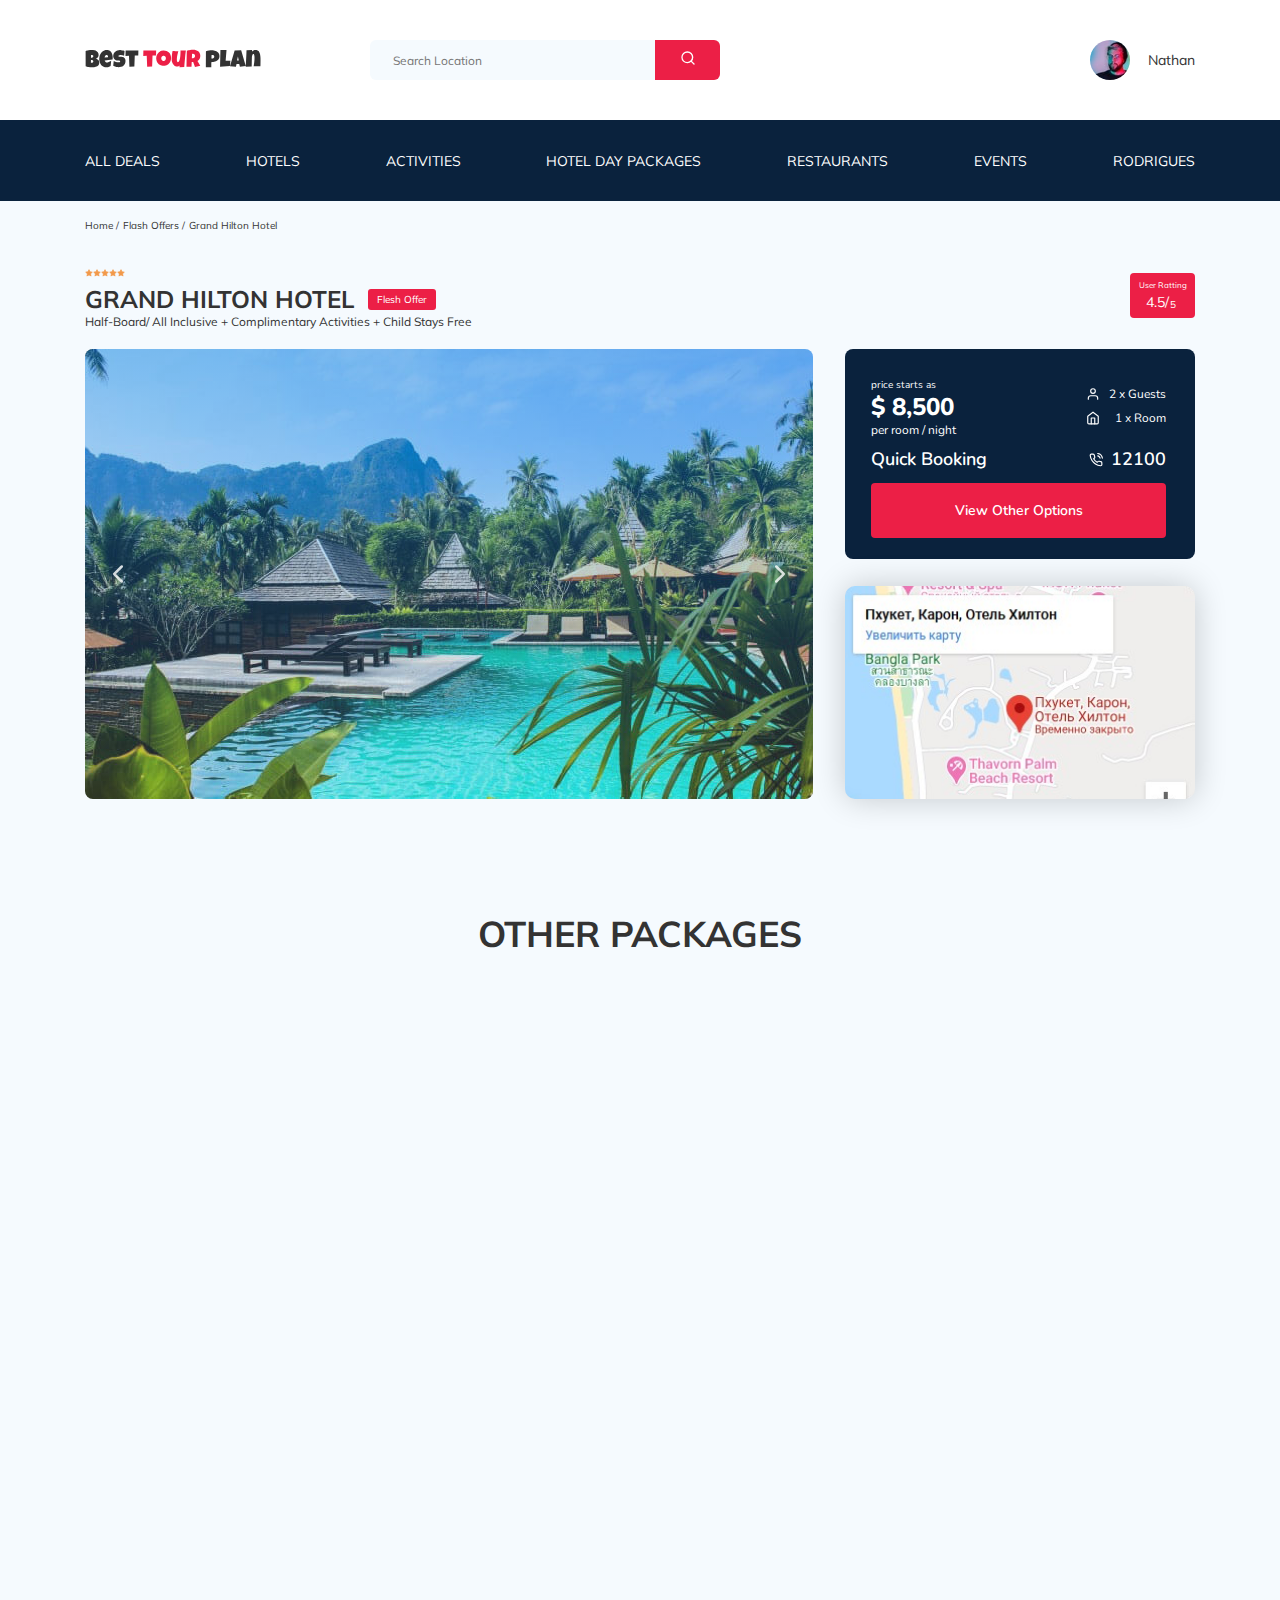
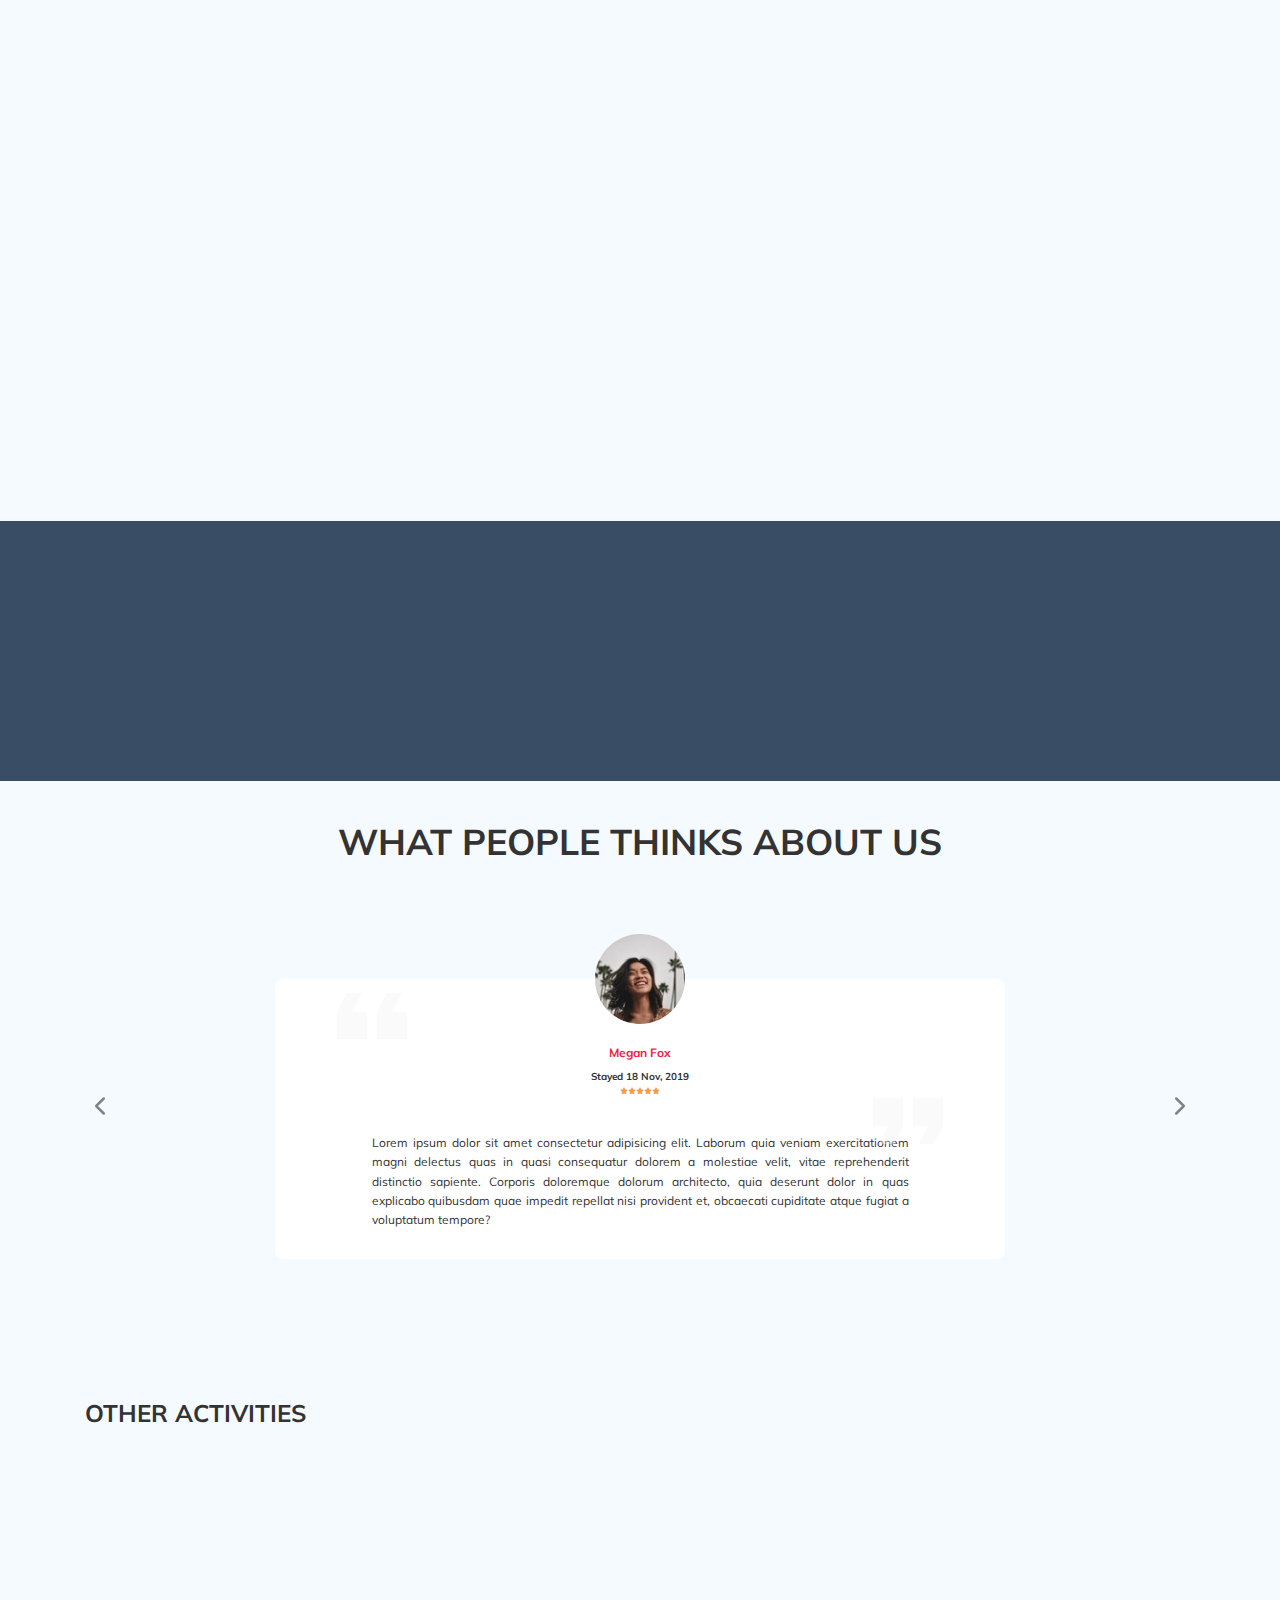
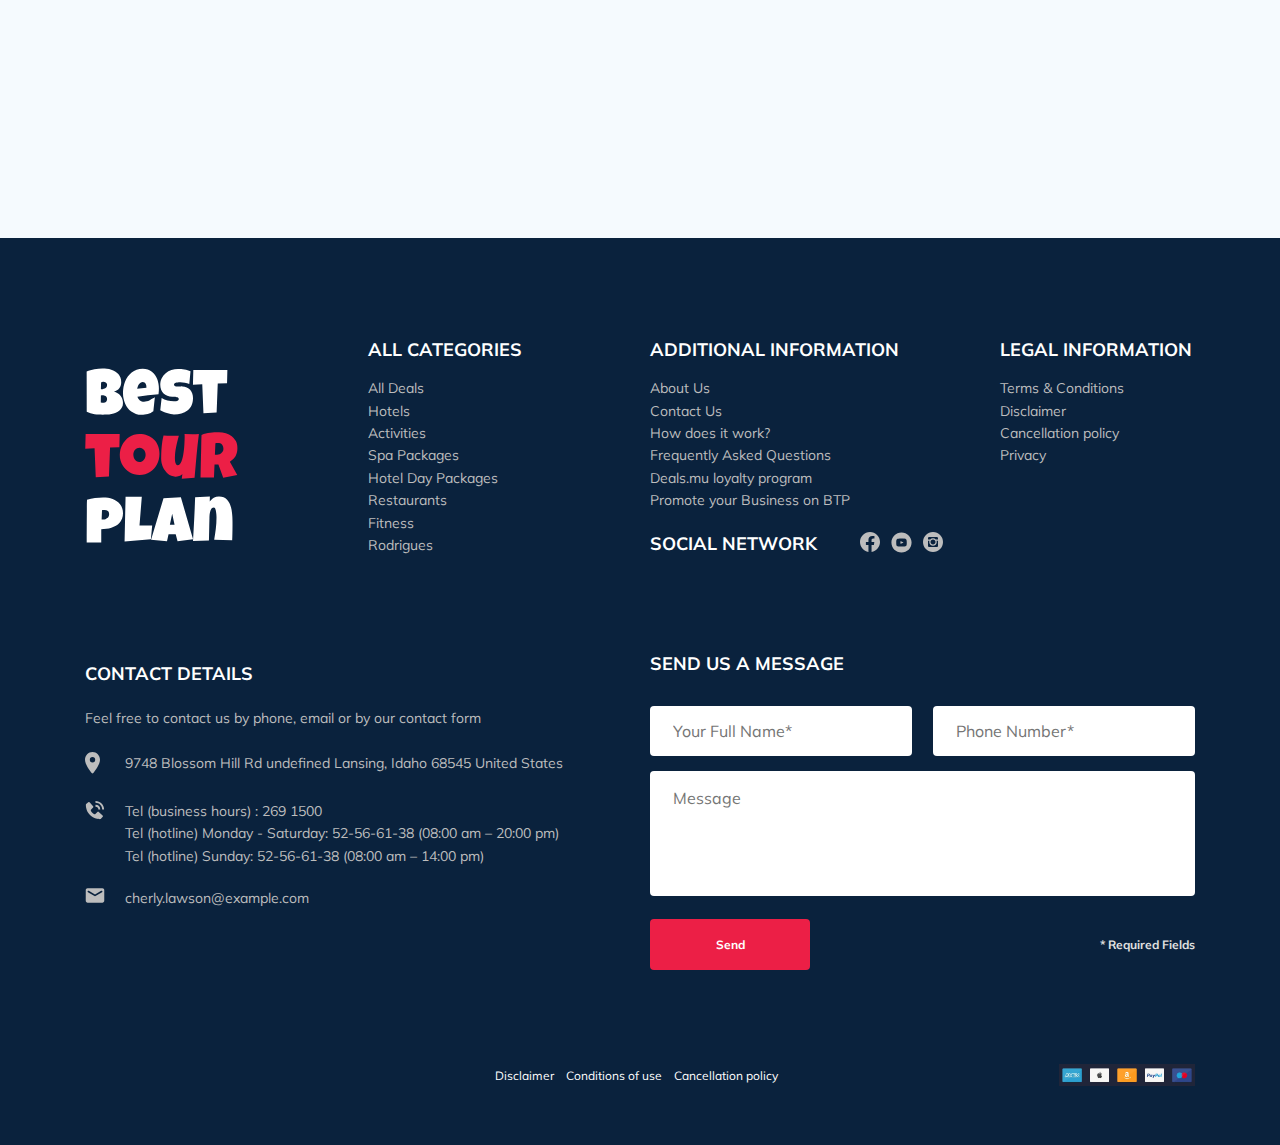
<file: index.html>
<!DOCTYPE html>
<html lang="en">
  <head>
    <meta charset="UTF-8" />
    <meta name="viewport" content="width=device-width,initial-scale=1.0" />
    <link
      rel="apple-touch-icon"
      sizes="57x57"
      href="img/icon/apple-icon-57x57.png"
    />
    <link
      rel="apple-touch-icon"
      sizes="60x60"
      href="img/icon/apple-icon-60x60.png"
    />
    <link
      rel="apple-touch-icon"
      sizes="72x72"
      href="img/icon/apple-icon-72x72.png"
    />
    <link
      rel="apple-touch-icon"
      sizes="76x76"
      href="img/icon/apple-icon-76x76.png"
    />
    <link
      rel="apple-touch-icon"
      sizes="114x114"
      href="img/icon/apple-icon-114x114.png"
    />
    <link
      rel="apple-touch-icon"
      sizes="120x120"
      href="img/icon/apple-icon-120x120.png"
    />
    <link
      rel="apple-touch-icon"
      sizes="144x144"
      href="img/icon/apple-icon-144x144.png"
    />
    <link
      rel="apple-touch-icon"
      sizes="152x152"
      href="img/icon/apple-icon-152x152.png"
    />
    <link
      rel="apple-touch-icon"
      sizes="180x180"
      href="img/icon/apple-icon-180x180.png"
    />
    <link
      rel="icon"
      type="image/png"
      sizes="192x192"
      href="img/icon/android-icon-192x192.png"
    />
    <link
      rel="icon"
      type="image/png"
      sizes="32x32"
      href="img/icon/favicon-32x32.png"
    />
    <link
      rel="icon"
      type="image/png"
      sizes="96x96"
      href="img/icon/favicon-96x96.png"
    />
    <link
      rel="icon"
      type="image/png"
      sizes="16x16"
      href="img/icon/favicon-16x16.png"
    />
    <link rel="manifest" href="img/icon/manifest.json" />
    <meta name="msapplication-TileColor" content="#ffffff" />
    <meta
      name="msapplication-TileImage"
      content="img/icon/ms-icon-144x144.png"
    />
    <meta name="theme-color" content="#ffffff" />
    <title>Best Tour Plane</title>
    <link
      href="https://fonts.googleapis.com/css2?family=Muli:wght@400;700&family=Nunito:wght@400;600;700;800&display=swap"
      rel="stylesheet"
    />
    <link rel="stylesheet" href="css/swiper-bundle.min.css" />
    <link rel="stylesheet" href="css/aos.css" />
    <link rel="stylesheet" href="css/style.css" />
  </head>

  <body>
    <header class="navbar navbar--mobile--fixed">
      <div class="container">
        <div class="navbar-top">
          <a href="index.html" class="logo">
            <img
              src="img/horizontal-logo.svg"
              alt="Logo: Best Tour Plan"
              class="logo__img lazy"
            />
          </a>
          <form
            action="#"
            class="search navbar__search navbar__search--mobile--hidden"
          >
            <input
              type="text"
              class="search__input"
              placeholder="Search Location"
            />
            <button class="search__button">
              <img src="img/search.svg" alt="icon: search" class="lazy" />
            </button>
          </form>

          <a href="#" class="user navbar__user navbar__user--mobile--hidden">
            <img
              src="img/user-avatar.jpg"
              alt="Avatar: Nathan"
              class="user__avatar lazy"
            />
            <span class="user__name">Nathan</span>
          </a>
          <!-- /.user -->
          <button class="menu-button navbar-top__menu-button">
            <span class="menu-button__line"></span>
            <span class="menu-button__line"></span>
            <span class="menu-button__line"></span>
          </button>
        </div>
        <!-- /.navbar-top -->
      </div>
      <!-- /.container -->
      <div class="navbar-bottom">
        <div class="container navbar-bottom__container">
          <ul class="navbar-menu">
            <li class="navbar-menu__item navbar-menu__item--mobile--visible">
              <a
                href="#"
                class="user navbar__user navbar__user--mobile--visible"
              >
                <img
                  src="img/user-avatar.jpg"
                  alt="Avatar: Nathan"
                  class="user__avatar lazy"
                />
                <span class="user__name user__name--light">Nathan</span>
              </a>
            </li>
            <li class="navbar-menu__item navbar-menu__item--mobile--visible">
              <form
                action="#"
                class="search navbar__search navbar__search--mobile--visible"
              >
                <input
                  type="text"
                  class="search__input"
                  placeholder="Search Location"
                />
                <button class="search__button">
                  <img src="img/search.svg" alt="icon: search" class="lazy" />
                </button>
              </form>
            </li>
            <li class="navbar-menu__item">
              <a href="#" class="navbar-menu__link">All Deals</a>
            </li>
            <li class="navbar-menu__item">
              <a href="#" class="navbar-menu__link">Hotels</a>
            </li>
            <li class="navbar-menu__item">
              <a href="#" class="navbar-menu__link">Activities</a>
            </li>
            <li class="navbar-menu__item">
              <a href="#" class="navbar-menu__link">Hotel Day Packages</a>
            </li>
            <li class="navbar-menu__item">
              <a href="#" class="navbar-menu__link">Restaurants</a>
            </li>
            <li class="navbar-menu__item">
              <a href="#" class="navbar-menu__link">Events</a>
            </li>
            <li class="navbar-menu__item">
              <a href="#" class="navbar-menu__link">Rodrigues</a>
            </li>
          </ul>
        </div>
        <!-- /.container -->
      </div>
      <!-- /.navbar-menu -->
    </header>
    <nav class="breadcrumb">
      <div class="container">
        <ul class="breadcrumb-list">
          <li class="breadcrumb-list__item">
            <a href="#" class="breadcrumb-list__link">Home</a>
          </li>
          <li class="breadcrumb-list__item">
            <a href="#" class="breadcrumb-list__link">Flash Offers</a>
          </li>
          <li class="breadcrumb-list__item">
            Grand Hilton Hotel
          </li>
        </ul>
      </div>
      <!-- /.contaidner -->
    </nav>
    <!-- /.breadcrumb -->
    <section class="hotel">
      <div class="container">
        <div class="hotel-info">
          <div class="hotel-info__text">
            <div class="hotel-wrapper">
              <div class="stars hotel-info__stars">
                <img src="img/star.svg" alt="stars" class="lazy" /><img
                  src="img/star.svg"
                  alt="stars"
                  class="lazy"
                /><img src="img/star.svg" alt="stars" class="lazy" /><img
                  src="img/star.svg"
                  alt="stars"
                  class="lazy"
                /><img src="img/star.svg" alt="stars" class="lazy" />
              </div>
              <h1 class="hotel-name hotel-info__name">GRAND HILTON HOTEL</h1>
              <span class="offer hotel-info__offer">Flesh Offer</span>
            </div>
            <p class="hotel-description hotel-info__description">
              Half-Board/ All Inclusive + Complimentary Activities + Child Stays
              Free
            </p>
          </div>
          <!-- /.hotel-info__text -->
          <div class="rating hotel-info__rating">
            <span class="rating__text">User Ratting</span>
            <span class="rating__counter"
              >4.5/
              <span class="rating__counter rating__counter--small">5</span>
            </span>
          </div>
          <!-- /.hotel-info__rating -->
        </div>
        <!-- /.hotel-info -->
        <div class="hotel-grid">
          <!-- Slider main container -->
          <div class="swiper-container hotel-slider hotel__slider">
            <!-- Additional required wrapper -->
            <div class="swiper-wrapper">
              <!-- Slides -->
              <div class="swiper-slide hotel-slider__item">
                <img
                  class="hotel-slider__image lazy"
                  src="img/slide.jpg"
                  alt="slide"
                />
              </div>
              <div class="swiper-slide hotel-slider__item">
                <img
                  class="hotel-slider__image lazy"
                  src="img/slide-2.jpg"
                  alt="slide"
                />
              </div>
              <div class="swiper-slide hotel-slider__item">
                <img
                  class="hotel-slider__image lazy"
                  src="img/slide-3.jpg"
                  alt="slide"
                />
              </div>
              <div class="swiper-slide hotel-slider__item">
                <img
                  class="hotel-slider__image lazy"
                  src="img/slide-4.jpg"
                  alt="slide"
                />
              </div>
              <div class="swiper-slide hotel-slider__item">
                <img
                  class="hotel-slider__image lazy"
                  src="img/slide-5.jpg"
                  alt="slide"
                />
              </div>
            </div>

            <!-- If we need navigation buttons -->
            <button
              class="hotel-slider__button hotel-slider__button--prev"
            ></button>
            <button
              class="hotel-slider__button hotel-slider__button--next"
            ></button>
          </div>
          <!-- /.swiper-container -->
          <div class="hotel-wrap">
            <div class="booking">
              <div class="booking__info">
                <div class="booking__price">
                  <span class="booking__start">price starts as</span>
                  <strong class="booking__pricetag">$ 8,500</strong>
                  <span class="booking__pre-room">per room / night</span>
                </div>
                <!-- /.booking__price -->
                <div class="booking__room">
                  <div class="booking__text">
                    <img
                      src="img/user.svg"
                      alt="Icon: user"
                      class="booking__icon lazy"
                    />
                    <span class="booking__description">2 x Guests</span>
                  </div>
                  <div class="booking__text">
                    <img
                      src="img/home.svg"
                      alt="Icon: home"
                      class="booking__icon lazy"
                    />
                    <span class="booking__description">1 x Room</span>
                  </div>
                </div>
                <!-- /.person-room -->
              </div>
              <!-- /.booking__info -->
              <div class="booking__call-center">
                <span class="booking__heading">Quick Booking</span>
                <a class="booking__number" href="tel:12100">
                  <img
                    src="img/phone-call.svg"
                    alt="Icon: phone"
                    class="lazy"
                  />
                  <span class="booking__num">12100</span>
                </a>
              </div>
              <!-- /.booking__call-center -->
              <button data-toggle="modal" class="button booking__button">
                View Other Options
              </button>
            </div>
            <!-- /.booking -->
            <div class="map-block">
              <div class="map-hover"></div>
              <!-- <div class="map"></div> -->
            </div>
            <!-- /.map -->
          </div>
          <!-- /.hotel-wrap -->
        </div>
        <!-- /.hotel-grid -->
      </div>
      <!-- /.container -->
    </section>
    <section class="packages">
      <div class="container">
        <h2 class="packages__title">Other Packages</h2>
        <div class="packages-wrapper">
          <div class="packages__item" data-aos="fade-right">
            <div class="packages-images packages__images-main">
              <img
                src="img/packages-1.jpg"
                alt=""
                class="packages-images__img packages-images__img-main lazy"
              />
              <span class="packages-images__offer-main">Flash Offer</span>
            </div>
            <div class="packages-text packages__text-main">
              <div class="packages-stars">
                <img src="img/star.svg" alt="stars" class="lazy" />
                <img src="img/star.svg" alt="stars" class="lazy" />
                <img src="img/star.svg" alt="stars" class="lazy" />
                <img src="img/star.svg" alt="stars" class="lazy" />
                <img src="img/star.svg" alt="stars" class="lazy" />
              </div>
              <h3 class="packages-text__title-main">Hotel Blue Haven</h3>
              <p class="packages-text__info">
                Aute quis duis excepteur excepteur ipsum cat eiusmod consectetur
                enim laborum magna llit. Ipsum est fugiat velit ea llamco do
                esse ut in veniam sun in onsequat. Aute quis duis epteur
                excepteur ipsum occaecat eiusmod nsectetur enim laborum magna
                mollit. Ipsum est fugiat velit ea ullamco do
              </p>
              <ul class="packages-list">
                <li class="packages-list__item">
                  <img
                    src="img/map-pin.svg"
                    alt="Icon: map pin"
                    class="packages-list__img lazy"
                  /><span>1749 Wheeler Ridge Delaware</span>
                </li>
                <li class="packages-list__item">
                  <img
                    src="img/user.svg"
                    alt="Icon: user"
                    class="packages-list__img lazy"
                  /><span>2 x Guests</span>
                </li>
                <li class="packages-list__item">
                  <img
                    src="img/home.svg"
                    alt="Icon: home"
                    class="packages-list__img lazy"
                  /><span>1 x Room</span>
                </li>
              </ul>
              <div
                class="packages-booking packages-text__booking packages-text__booking-main"
              >
                <div class="packages-booking__price">
                  <span class="packages-text__price-high">$ 10,500</span>
                  <span class="packages-text__price-low">$ 8,500</span>
                </div>
                <button data-toggle="modal" class="packages-text__button">
                  Book Now
                </button>
              </div>
              <!-- /.packages-text__booking -->
            </div>
            <!-- /.packages-text -->
          </div>
          <!-- /.packages__item -->
          <div class="packages__item" data-aos="fade-left">
            <div class="packages-images packages__images">
              <img
                src="img/packages-2.jpg"
                alt=""
                class="packages-images__img lazy"
              />
              <span class="packages-images__offer">Flash Offer</span>
            </div>
            <div class="packages-text">
              <h3 class="packages-text__title">LUX* Belle Mare</h3>
              <ul class="packages-list">
                <li class="packages-list__item">
                  <img
                    src="img/map-pin.svg"
                    alt="Icon: map pin"
                    class="packages-list__img lazy"
                  /><span>1749 Wheeler Ridge Delaware</span>
                </li>
                <li class="packages-list__item">
                  <img
                    src="img/user.svg"
                    alt="Icon: user"
                    class="packages-list__img lazy"
                  /><span>2 x Guests</span>
                </li>
                <li class="packages-list__item">
                  <img
                    src="img/home.svg"
                    alt="Icon: home"
                    class="packages-list__img lazy"
                  /><span>1 x Room</span>
                </li>
              </ul>
              <div class="packages-booking packages-text__booking">
                <div class="packages-booking__price">
                  <span class="packages-text__price-high">$ 8,500</span>
                  <span class="packages-text__price-low">$ 3,000</span>
                </div>
                <button data-toggle="modal" class="packages-text__button">
                  Book Now
                </button>
              </div>
              <!-- /.packages-text__booking -->
            </div>
            <!-- /.packages-text -->
          </div>
          <!-- /.packages__item -->
          <div class="packages__item" data-aos="fade-right">
            <div class="packages-images packages__images">
              <img
                src="img/packages-3.jpg"
                alt=""
                class="packages-images__img lazy"
              />
              <span class="packages-images__offer">Flash Offer</span>
            </div>
            <div class="packages-text">
              <h3 class="packages-text__title">White Palace</h3>
              <ul class="packages-list">
                <li class="packages-list__item">
                  <img
                    src="img/map-pin.svg"
                    alt="Icon: map pin"
                    class="packages-list__img lazy"
                  /><span>1749 Wheeler Ridge Delaware</span>
                </li>
                <li class="packages-list__item">
                  <img
                    src="img/user.svg"
                    alt="Icon: user"
                    class="packages-list__img lazy"
                  /><span>2 x Guests</span>
                </li>
                <li class="packages-list__item">
                  <img
                    src="img/home.svg"
                    alt="Icon: home"
                    class="packages-list__img lazy"
                  /><span>1 x Room</span>
                </li>
              </ul>
              <div class="packages-booking packages-text__booking">
                <div class="packages-booking__price">
                  <span class="packages-text__price-high">$ 10,500</span>
                  <span class="packages-text__price-low">$ 9,500</span>
                </div>
                <button data-toggle="modal" class="packages-text__button">
                  Book Now
                </button>
              </div>
              <!-- /.packages-text__booking -->
            </div>
            <!-- /.packages-text -->
          </div>
          <!-- /.packages__item -->
          <div class="packages__item" data-aos="fade-up">
            <div class="packages-images packages__images">
              <img
                src="img/packages-4.jpg"
                alt=""
                class="packages-images__img lazy"
              />
              <span class="packages-images__offer">Flash Offer</span>
            </div>
            <div class="packages-text">
              <h3 class="packages-text__title">Luxury Place</h3>
              <ul class="packages-list">
                <li class="packages-list__item">
                  <img
                    src="img/map-pin.svg"
                    alt="Icon: map pin"
                    class="packages-list__img lazy"
                  /><span>1749 Wheeler Ridge Delaware</span>
                </li>
                <li class="packages-list__item">
                  <img
                    src="img/user.svg"
                    alt="Icon: user"
                    class="packages-list__img lazy"
                  /><span>2 x Guests</span>
                </li>
                <li class="packages-list__item">
                  <img
                    src="img/home.svg"
                    alt="Icon: home"
                    class="packages-list__img lazy"
                  /><span>1 x Room</span>
                </li>
              </ul>
              <div class="packages-booking packages-text__booking">
                <div class="packages-booking__price">
                  <span class="packages-text__price-high">$ 4,500</span>
                  <span class="packages-text__price-low">$ 2,500</span>
                </div>
                <button data-toggle="modal" class="packages-text__button">
                  Book Now
                </button>
              </div>
              <!-- /.packages-text__booking -->
            </div>
            <!-- /.packages-text -->
          </div>
          <!-- /.packages__item -->
          <div class="packages__item" data-aos="fade-left">
            <div class="packages-images packages__images">
              <img
                src="img/packages-5.jpg"
                alt=""
                class="packages-images__img lazy"
              />
              <span class="packages-images__offer">Flash Offer</span>
            </div>
            <div class="packages-text">
              <h3 class="packages-text__title">Hotel Five Star</h3>
              <ul class="packages-list">
                <li class="packages-list__item">
                  <img
                    src="img/map-pin.svg"
                    alt="Icon: map pin"
                    class="packages-list__img lazy"
                  /><span>1749 Wheeler Ridge Delaware</span>
                </li>
                <li class="packages-list__item">
                  <img
                    src="img/user.svg"
                    alt="Icon: user"
                    class="packages-list__img lazy"
                  /><span>2 x Guests</span>
                </li>
                <li class="packages-list__item">
                  <img
                    src="img/home.svg"
                    alt="Icon: home"
                    class="packages-list__img lazy"
                  /><span>1 x Room</span>
                </li>
              </ul>
              <div class="packages-booking packages-text__booking">
                <div class="packages-booking__price">
                  <span class="packages-text__price-high">$ 6,500</span>
                  <span class="packages-text__price-low">$ 3,500</span>
                </div>
                <button data-toggle="modal" class="packages-text__button">
                  Book Now
                </button>
              </div>
              <!-- /.packages-text__booking -->
            </div>
            <!-- /.packages-text -->
          </div>
          <!-- /.packages__item -->
        </div>
        <!-- /.packages-wrpapper -->
      </div>
      <!-- /.container -->
    </section>
    <section class="newsletter">
      <div class="newsletter-wrapper">
        <h2 class="newsletter-title newsletter__title" data-aos="fade-right">
          subscribe to our
          <span class="newsletter-title__strong">Newsletter</span>
        </h2>
        <form
          action="send.php"
          method="POST"
          class="subscribe newsletter__subscribe form"
          data-aos="fade-left"
        >
          <div class="newsletter__form-wrapper">
            <input
              type="email"
              class="subscribe__input"
              placeholder="Your email address"
              name="email"
              required
            />
            <button class="subscribe__button">Send</button>
          </div>
        </form>
      </div>
      <!-- /.newsletter-wrapper -->
    </section>
    <section class="reviews">
      <div class="container">
        <h2 class="reviews__title">What people thinks about us</h2>
        <div class="swiper-container reviews-slider">
          <div class="swiper-wrapper">
            <div class="swiper-slide">
              <div class="reviews-slider__item">
                <div class="reviews-slider__profile">
                  <img
                    src="img/reviews-avatar.jpg"
                    alt="Photo: Megan Fox"
                    class="reviews-slider__avatar lazy"
                  />
                  <h3 class="reviews-slider__username">Megan Fox</h3>
                  <span class="reviews-slider__date">Stayed 18 Nov, 2019</span>
                  <div class="reviews-slider__rating">
                    <img src="img/star.svg" alt="stars" class="lazy" />
                    <img src="img/star.svg" alt="stars" class="lazy" />
                    <img src="img/star.svg" alt="stars" class="lazy" />
                    <img src="img/star.svg" alt="stars" class="lazy" />
                    <img src="img/star.svg" alt="stars" class="lazy" />
                  </div>
                  <!-- /.rating -->
                </div>
                <!-- /.reviews-slider__profile -->
                <p class="reviews-slider__text">
                  Lorem ipsum dolor sit amet consectetur adipisicing elit.
                  Laborum quia veniam exercitationem magni delectus quas in
                  quasi consequatur dolorem a molestiae velit, vitae
                  reprehenderit distinctio sapiente. Corporis doloremque dolorum
                  architecto, quia deserunt dolor in quas explicabo quibusdam
                  quae impedit repellat nisi provident et, obcaecati cupiditate
                  atque fugiat a voluptatum tempore?
                </p>
              </div>
              <!-- /.reviews-slider__item -->
            </div>
            <!-- /.swiper-slide -->
            <div class="swiper-slide">
              <div class="reviews-slider__item">
                <div class="reviews-slider__profile">
                  <img
                    src="img/reviews-avater3.jpg"
                    alt="Photo: Stefa Kond"
                    class="reviews-slider__avatar lazy"
                  />
                  <h3 class="reviews-slider__username">Stefa Kond</h3>
                  <span class="reviews-slider__date">Stayed 15 Nov, 2019</span>
                  <div class="reviews-slider__rating">
                    <img src="img/star.svg" alt="stars" class="lazy" />
                    <img src="img/star.svg" alt="stars" class="lazy" />
                    <img src="img/star.svg" alt="stars" class="lazy" />
                    <img src="img/star.svg" alt="stars" class="lazy" />
                    <img src="img/star.svg" alt="stars" class="lazy" />
                  </div>
                  <!-- /.rating -->
                </div>
                <!-- /.reviews-slider__profile -->
                <p class="reviews-slider__text">
                  It was very nice hotel with cleanliness. Staff behavior was
                  good and polite. They welcome us very well. Issue was only
                  that Lift was not in working and we were allotted to 3rd floor
                  and amenities articles were in corner of gallery which were
                  giving bad feeling. Breakfast was good and support of the
                  staff was also very nice. Location is not good as per
                  atmosphere, it is very nearby most of the popular places but
                  self location in a narrow street is not good. Overall it was a
                  good experience and could recommend.
                </p>
              </div>
              <!-- /.reviews-slider__item -->
            </div>
            <!-- /.swiper-slide -->
            <div class="swiper-slide">
              <div class="reviews-slider__item">
                <div class="reviews-slider__profile">
                  <img
                    src="img/reviews-avater2.jpg"
                    alt="Photo: Lara Fong"
                    class="reviews-slider__avatar lazy"
                  />
                  <h3 class="reviews-slider__username">Lara Fong</h3>
                  <span class="reviews-slider__date">Stayed 25 Nov, 2019</span>
                  <div class="reviews-slider__rating">
                    <img src="img/star.svg" alt="stars" class="lazy" />
                    <img src="img/star.svg" alt="stars" class="lazy" />
                    <img src="img/star.svg" alt="stars" class="lazy" />
                    <img src="img/star.svg" alt="stars" class="lazy" />
                    <img src="img/star.svg" alt="stars" class="lazy" />
                  </div>
                  <!-- /.rating -->
                </div>
                <!-- /.reviews-slider__profile -->
                <p class="reviews-slider__text">
                  It was very nice hotel with cleanliness. Staff behavior was
                  good and polite. They welcome us very well. Issue was only
                  that Lift was not in working and we were allotted to 3rd floor
                  and amenities articles were in corner of gallery which were
                  giving bad feeling. Breakfast was good and support of the
                  staff was also very nice. Location is not good as per
                  atmosphere, it is very nearby most of the popular places but
                  self location in a narrow street is not good. Overall it was a
                  good experience and could recommend.
                </p>
              </div>
              <!-- /.reviews-slider__item -->
            </div>
            <!-- /.swiper-slide -->
          </div>
          <!-- /.swiper-wrapper -->

          <button
            class="reviews-slider__button reviews-slider__button--prev"
          ></button>
          <button
            class="reviews-slider__button reviews-slider__button--next"
          ></button>
        </div>
        <!-- /.reviews-slider -->
      </div>
      <!-- /.conteiner -->
    </section>
    <section class="activities">
      <div class="container">
        <h2 class="activities__title">Other Activities</h2>
        <div class="activities-wrapper">
          <div
            class="card activities__card"
            data-aos="fade-right"
            data-aos-delay="300"
          >
            <img
              src="img/activity-1.jpg"
              alt="The curious corner of chamarel"
              class="card__image lazy"
            />
            <div class="card__title">The curious corner of chamarel</div>
            <button data-toggle="modal" class="card__button">Book Now</button>
          </div>
          <div class="card activities__card" data-aos="fade-right">
            <img
              src="img/activity-2.jpg"
              alt="Gymkhana club golf course"
              class="card__image lazy"
            />
            <div class="card__title">Gymkhana club golf course</div>
            <button data-toggle="modal" class="card__button">Book Now</button>
          </div>
          <div class="card activities__card" data-aos="fade-left">
            <img
              src="img/activity-3.jpg"
              alt="Tamarind falls hiking trip - full day"
              class="card__image lazy"
            />
            <div class="card__title">Tamarind falls hiking trip - full day</div>
            <button data-toggle="modal" class="card__button">Book Now</button>
          </div>
          <div
            class="card activities__card"
            data-aos="fade-left"
            data-aos-delay="300"
          >
            <img
              src="img/activity-4.jpg"
              alt="The blue marine discovery
            quest"
              class="card__image lazy"
            />
            <div class="card__title">The blue marine discovery quest</div>
            <button data-toggle="modal" class="card__button">Book Now</button>
          </div>
          <!--  -->
        </div>
        <!-- /.activities-wrapper -->
      </div>
      <!-- /.container -->
    </section>
    <footer class="footer">
      <div class="container">
        <div class="footer-wrapper">
          <a href="index.html" class="logo footer__logo"
            ><img src="img/vertical-logo.svg" alt="Best Tour Plan" class="lazy"
          /></a>
          <div class="footer__list footer__categories">
            <h3 class="footer__title footer__title--mb-2">ALL CATEGORIES</h3>
            <ul class="footer__ul">
              <li class="footer__item">
                <a href="#" class="footer__link">All Deals</a>
              </li>
              <li class="footer__item">
                <a href="#" class="footer__link">Hotels</a>
              </li>
              <li class="footer__item">
                <a href="#" class="footer__link">Activities</a>
              </li>
              <li class="footer__item">
                <a href="#" class="footer__link">Spa Packages</a>
              </li>
              <li class="footer__item">
                <a href="#" class="footer__link">Hotel Day Packages</a>
              </li>
              <li class="footer__item">
                <a href="#" class="footer__link">Restaurants</a>
              </li>
              <li class="footer__item">
                <a href="#" class="footer__link">Fitness</a>
              </li>
              <li class="footer__item">
                <a href="#" class="footer__link">Rodrigues</a>
              </li>
            </ul>
          </div>
          <!-- /.footer__list -->
          <div class="footer__list footer__additional">
            <h3 class="footer__title footer__title--mb-2">
              ADDITIONAL INFORMATION
            </h3>
            <ul class="footer__ul">
              <li class="footer__item">
                <a href="#" class="footer__link">About Us</a>
              </li>
              <li class="footer__item">
                <a href="#" class="footer__link">Contact Us</a>
              </li>
              <li class="footer__item">
                <a href="#" class="footer__link">How does it work?</a>
              </li>
              <li class="footer__item">
                <a href="#" class="footer__link">Frequently Asked Questions</a>
              </li>
              <li class="footer__item">
                <a href="#" class="footer__link">Deals.mu loyalty program</a>
              </li>
              <li class="footer__item">
                <a href="#" class="footer__link">
                  Promote your Business on BTP
                </a>
              </li>
            </ul>
          </div>
          <!-- /.footer__list -->
          <div class="footer__social-network">
            <h3 class="footer__title footer__title--inline">Social Network</h3>
            <div class="footer__social-links">
              <a href="#" class="footer__link"
                ><img src="img/facebook.svg" alt="Icon: facebook" class="lazy"
              /></a>
              <a href="#" class="footer__link"
                ><img src="img/youtube.svg" alt="Icon: youtube" class="lazy"
              /></a>
              <a href="#" class="footer__link"
                ><img
                  src="img/instagram.svg"
                  alt="Icon: instagram"
                  class="lazy"
              /></a>
            </div>
            <!-- /.footer-social-links -->
          </div>
          <!-- /.footer__social-network -->
          <div class="footer__list footer__legal">
            <h3 class="footer__title">LEGAL INFORMATION</h3>
            <ul class="footer__ul">
              <li class="footer__item">
                <a href="#" class="footer__link">Terms & Conditions</a>
              </li>
              <li class="footer__item">
                <a href="#" class="footer__link">Disclaimer</a>
              </li>
              <li class="footer__item">
                <a href="#" class="footer__link">Cancellation policy</a>
              </li>
              <li class="footer__item">
                <a href="#" class="footer__link">Privacy</a>
              </li>
            </ul>
          </div>
          <!-- /.footer__list -->
          <div class="footer__contact-details">
            <h3 class="footer__title footer__title--mb-3">
              Contact Details
            </h3>
            <p class="footer__text">
              Feel free to contact us by phone, email or by our contact form
            </p>
            <ul class="footer__ul">
              <li class="footer__item footer__item--mb-2 footer__item--mt-2">
                <div class="footer__icon-wrapper">
                  <img
                    class="footer__icon lazy map-marker"
                    src="img/map-marker.svg"
                    alt="Icon: map"
                  />
                </div>
                9748 Blossom Hill Rd undefined Lansing, Idaho 68545 United
                States
              </li>
              <li class="footer__item footer__item--mb-2">
                <div class="footer__icon-wrapper">
                  <img
                    class="footer__icon lazy"
                    src="img/contact-call-phone.svg"
                    alt="Icon: phone-call"
                  />
                </div>
                <div class="footer__phone-wrap">
                  <a class="footer__link" href="tel:269-1500"
                    >Tel (business hours) : 269 1500</a
                  >
                  <br />
                  <a class="footer__link" href="tel:52-56-61-38"
                    >Tel (hotline) Monday - Saturday: 52-56-61-38 (08:00 am –
                    20:00 pm)</a
                  >
                  <br />
                  <a class="footer__link" href="tel:52-56-61-38"
                    >Tel (hotline) Sunday: 52-56-61-38 (08:00 am – 14:00 pm)</a
                  >
                </div>
              </li>
              <li class="footer__item footer__item--mb-2">
                <div class="footer__icon-wrapper">
                  <img
                    class="footer__icon lazy"
                    src="img/email.svg"
                    alt="Icon: email"
                  />
                </div>
                <a href="mailto:cherly.lawson@example.com" class="footer__link"
                  >cherly.lawson@example.com</a
                >
              </li>
            </ul>
          </div>
          <!-- /.footer__contact-details -->
          <div class="footer__contact-form">
            <h3 class="footer__title footer__title--form">Send us a message</h3>
            <form action="send.php" method="POST" class="footer__form form">
              <div class="footer__input-wrap">
                <div class="footer__input-group">
                  <input
                    type="text"
                    class="input footer__input"
                    placeholder="Your Full Name*"
                    name="name"
                    required
                    minlength="2"
                  />
                </div>
                <div class="footer__input-group">
                  <input
                    type="tel"
                    class="input footer__input phone"
                    placeholder="Phone Number*"
                    name="phone"
                    required
                    minlength="17"
                  />
                </div>
              </div>
              <textarea
                class="message footer__message"
                placeholder="Message"
                name="message"
              ></textarea>
              <button class="button footer__button" type="submit">Send</button>
              <span class="footer__info">* Required Fields</span>
            </form>
          </div>
          <!-- /.footer__contact-form -->
        </div>
        <!-- /.footer-wrapper -->
        <div class="pay">
          <div class="pay__wrapper">
            <ul class="pay__ul">
              <li class="pay__item">
                <a href="#" class="pay__link">Disclaimer</a>
              </li>
              <li class="pay__item">
                <a href="#" class="pay__link">Conditions of use</a>
              </li>
              <li class="pay__item">
                <a href="#" class="pay__link">Cancellation policy</a>
              </li>
            </ul>
            <img src="img/pay.png" alt="" class="pay__img lazy" />
          </div>
        </div>
        <!-- /.pay -->
      </div>
      <!-- /.container -->
    </footer>
    <div class="modal">
      <div class="modal__overlay"></div>
      <!-- /.modal__overlay -->
      <div class="modal__dialog">
        <a href="" class="modal__close">
          <img src="img/close.svg" alt="icon: close" class="lazy" />
        </a>
        <h3 class="modal__title modal__title--mb-3">Send us a message</h3>
        <form action="send.php" method="POST" class="modal__form form">
          <div class="modal__input-group">
            <input
              type="text"
              class="input modal__input"
              placeholder="Your Full Name*"
              name="name"
              required
              minlength="2"
            />
          </div>
          <div class="modal__input-group">
            <input
              type="tel"
              class="input modal__input phone"
              placeholder="Phone Number*"
              name="phone"
              required
              minlength="17"
            />
          </div>
          <div class="modal__input-group">
            <input
              type="email"
              class="input modal__input"
              placeholder="Your email addres*"
              name="email"
              required
            />
          </div>
          <textarea
            class="message modal__message"
            placeholder="Message"
            name="message"
          ></textarea>
          <button class="button modal__button" type="submit">Send</button>
          <span class="modal__info">* Required Fields</span>
        </form>
      </div>
      <!-- /.modal__dialog -->
    </div>
    <!-- /.modal -->
    <script
      src="https://code.jquery.com/jquery-3.5.1.min.js"
      integrity="sha256-9/aliU8dGd2tb6OSsuzixeV4y/faTqgFtohetphbbj0="
      crossorigin="anonymous"
    ></script>
    <script src="js/parallax.js"></script>
    <script src="js/swiper-bundle.min.js"></script>
    <script src="js/jquery.validate.min.js"></script>
    <script src="js/jquery.mask.min.js"></script>
    <script src="js/jquery.lazy.min.js"></script>
    <script src="js/aos.js"></script>
    <script src="js/main.js"></script>
  </body>
</html>
</file>
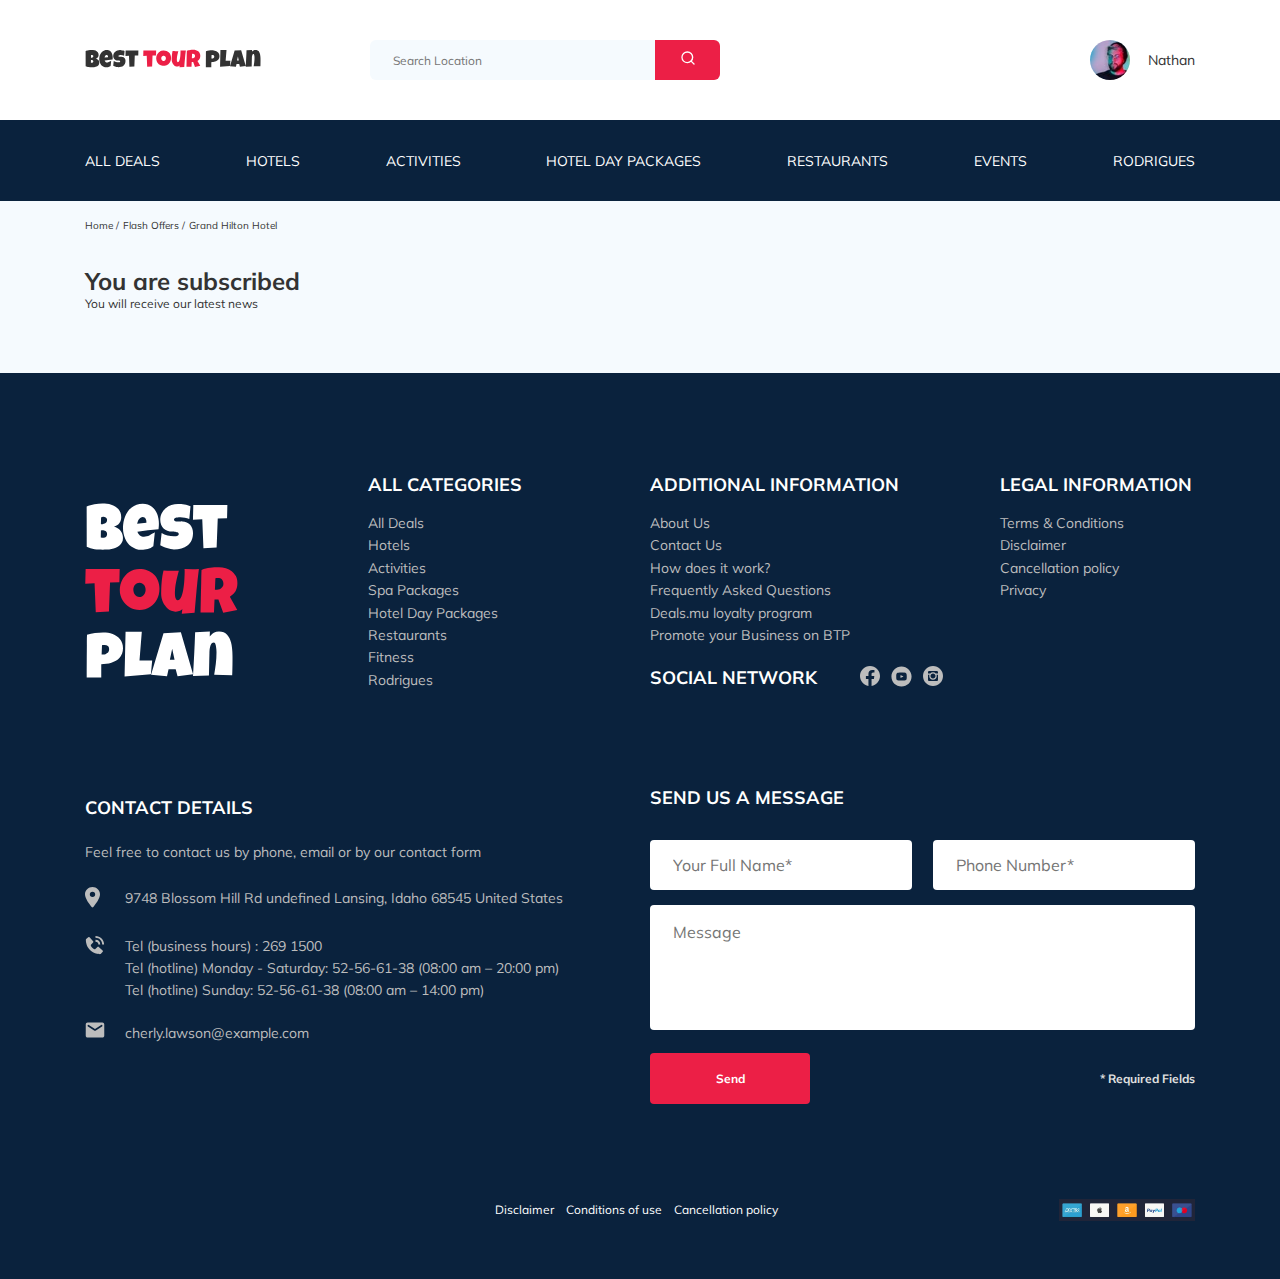
<file: subscribe.html>
<!DOCTYPE html>
<html lang="en">
  <head>
    <meta charset="UTF-8" />
    <meta name="viewport" content="width=device-width, initial-scale=1.0" />
    <meta
      name="viewport"
      content="initial-scale=1.0, user-scalable=no, maximum-scale=1"
    />
    <link
      rel="apple-touch-icon"
      sizes="57x57"
      href="img/icon/apple-icon-57x57.png"
    />
    <link
      rel="apple-touch-icon"
      sizes="60x60"
      href="img/icon/apple-icon-60x60.png"
    />
    <link
      rel="apple-touch-icon"
      sizes="72x72"
      href="img/icon/apple-icon-72x72.png"
    />
    <link
      rel="apple-touch-icon"
      sizes="76x76"
      href="img/icon/apple-icon-76x76.png"
    />
    <link
      rel="apple-touch-icon"
      sizes="114x114"
      href="img/icon/apple-icon-114x114.png"
    />
    <link
      rel="apple-touch-icon"
      sizes="120x120"
      href="img/icon/apple-icon-120x120.png"
    />
    <link
      rel="apple-touch-icon"
      sizes="144x144"
      href="img/icon/apple-icon-144x144.png"
    />
    <link
      rel="apple-touch-icon"
      sizes="152x152"
      href="img/icon/apple-icon-152x152.png"
    />
    <link
      rel="apple-touch-icon"
      sizes="180x180"
      href="img/icon/apple-icon-180x180.png"
    />
    <link
      rel="icon"
      type="image/png"
      sizes="192x192"
      href="img/icon/android-icon-192x192.png"
    />
    <link
      rel="icon"
      type="image/png"
      sizes="32x32"
      href="img/icon/favicon-32x32.png"
    />
    <link
      rel="icon"
      type="image/png"
      sizes="96x96"
      href="img/icon/favicon-96x96.png"
    />
    <link
      rel="icon"
      type="image/png"
      sizes="16x16"
      href="img/icon/favicon-16x16.png"
    />
    <link rel="manifest" href="img/icon/manifest.json" />
    <meta name="msapplication-TileColor" content="#ffffff" />
    <meta
      name="msapplication-TileImage"
      content="img/icon/ms-icon-144x144.png"
    />
    <meta name="theme-color" content="#ffffff" />
    <title>Best Tour Plane</title>
    <link
      href="https://fonts.googleapis.com/css2?family=Muli:wght@400;700&family=Nunito:wght@400;600;700;800&display=swap"
      rel="stylesheet"
    />
    <link rel="stylesheet" href="css/swiper-bundle.min.css" />
    <link rel="stylesheet" href="css/aos.css" />
    <link rel="stylesheet" href="css/style.css" />
  </head>

  <body>
    <header class="navbar navbar--mobile--fixed">
      <div class="container">
        <div class="navbar-top">
          <a href="index.html" class="logo">
            <img
              src="img/horizontal-logo.svg"
              alt="Logo: Best Tour Plan"
              class="logo__img lazy"
            />
          </a>
          <form
            action="#"
            class="search navbar__search navbar__search--mobile--hidden"
          >
            <input
              type="text"
              class="search__input"
              placeholder="Search Location"
            />
            <button class="search__button">
              <img src="img/search.svg" alt="icon: search" class="lazy" />
            </button>
          </form>

          <a href="#" class="user navbar__user navbar__user--mobile--hidden">
            <img
              src="img/user-avatar.jpg"
              alt="Avatar: Nathan"
              class="user__avatar lazy"
            />
            <span class="user__name">Nathan</span>
          </a>
          <!-- /.user -->
          <button class="menu-button navbar-top__menu-button">
            <span class="menu-button__line"></span>
            <span class="menu-button__line"></span>
            <span class="menu-button__line"></span>
          </button>
        </div>
        <!-- /.navbar-top -->
      </div>
      <!-- /.container -->
      <div class="navbar-bottom">
        <div class="container navbar-bottom__container">
          <ul class="navbar-menu">
            <li class="navbar-menu__item navbar-menu__item--mobile--visible">
              <a
                href="#"
                class="user navbar__user navbar__user--mobile--visible"
              >
                <img
                  src="img/user-avatar.jpg"
                  alt="Avatar: Nathan"
                  class="user__avatar lazy"
                />
                <span class="user__name user__name--light">Nathan</span>
              </a>
            </li>
            <li class="navbar-menu__item navbar-menu__item--mobile--visible">
              <form
                action="#"
                class="search navbar__search navbar__search--mobile--visible"
              >
                <input
                  type="text"
                  class="search__input"
                  placeholder="Search Location"
                />
                <button class="search__button">
                  <img src="img/search.svg" alt="icon: search" class="lazy" />
                </button>
              </form>
            </li>
            <li class="navbar-menu__item">
              <a href="#" class="navbar-menu__link">All Deals</a>
            </li>
            <li class="navbar-menu__item">
              <a href="#" class="navbar-menu__link">Hotels</a>
            </li>
            <li class="navbar-menu__item">
              <a href="#" class="navbar-menu__link">Activities</a>
            </li>
            <li class="navbar-menu__item">
              <a href="#" class="navbar-menu__link">Hotel Day Packages</a>
            </li>
            <li class="navbar-menu__item">
              <a href="#" class="navbar-menu__link">Restaurants</a>
            </li>
            <li class="navbar-menu__item">
              <a href="#" class="navbar-menu__link">Events</a>
            </li>
            <li class="navbar-menu__item">
              <a href="#" class="navbar-menu__link">Rodrigues</a>
            </li>
          </ul>
        </div>
        <!-- /.container -->
      </div>
      <!-- /.navbar-menu -->
    </header>
    <nav class="breadcrumb">
      <div class="container">
        <ul class="breadcrumb-list">
          <li class="breadcrumb-list__item">
            <a href="#" class="breadcrumb-list__link">Home</a>
          </li>
          <li class="breadcrumb-list__item">
            <a href="#" class="breadcrumb-list__link">Flash Offers</a>
          </li>
          <li class="breadcrumb-list__item">
            Grand Hilton Hotel
          </li>
        </ul>
      </div>
      <!-- /.contaidner -->
    </nav>
    <!-- /.breadcrumb -->
    <section class="hotel">
      <div class="container">
        <div class="hotel-info">
          <div class="hotel-info__text">
            <div class="hotel-wrapper">
              <h1 class="hotel-name hotel-info__name">
                You are subscribed
              </h1>
            </div>
            <p class="hotel-description hotel-info__description">
              You will receive our latest news
            </p>
          </div>
          <!-- /.hotel-info__text -->
        </div>
        <!-- /.hotel-info -->
      </div>
      <!-- /.container -->
    </section>
    <footer class="footer">
      <div class="container">
        <div class="footer-wrapper">
          <a href="index.html" class="logo footer__logo"
            ><img src="img/vertical-logo.svg" alt="Best Tour Plan" class="lazy"
          /></a>
          <div class="footer__list footer__categories">
            <h3 class="footer__title footer__title--mb-2">ALL CATEGORIES</h3>
            <ul class="footer__ul">
              <li class="footer__item">
                <a href="#" class="footer__link">All Deals</a>
              </li>
              <li class="footer__item">
                <a href="#" class="footer__link">Hotels</a>
              </li>
              <li class="footer__item">
                <a href="#" class="footer__link">Activities</a>
              </li>
              <li class="footer__item">
                <a href="#" class="footer__link">Spa Packages</a>
              </li>
              <li class="footer__item">
                <a href="#" class="footer__link">Hotel Day Packages</a>
              </li>
              <li class="footer__item">
                <a href="#" class="footer__link">Restaurants</a>
              </li>
              <li class="footer__item">
                <a href="#" class="footer__link">Fitness</a>
              </li>
              <li class="footer__item">
                <a href="#" class="footer__link">Rodrigues</a>
              </li>
            </ul>
          </div>
          <!-- /.footer__list -->
          <div class="footer__list footer__additional">
            <h3 class="footer__title footer__title--mb-2">
              ADDITIONAL INFORMATION
            </h3>
            <ul class="footer__ul">
              <li class="footer__item">
                <a href="#" class="footer__link">About Us</a>
              </li>
              <li class="footer__item">
                <a href="#" class="footer__link">Contact Us</a>
              </li>
              <li class="footer__item">
                <a href="#" class="footer__link">How does it work?</a>
              </li>
              <li class="footer__item">
                <a href="#" class="footer__link">Frequently Asked Questions</a>
              </li>
              <li class="footer__item">
                <a href="#" class="footer__link">Deals.mu loyalty program</a>
              </li>
              <li class="footer__item">
                <a href="#" class="footer__link">
                  Promote your Business on BTP
                </a>
              </li>
            </ul>
          </div>
          <!-- /.footer__list -->
          <div class="footer__social-network">
            <h3 class="footer__title footer__title--inline">Social Network</h3>
            <div class="footer__social-links">
              <a href="#" class="footer__link"
                ><img src="img/facebook.svg" alt="Icon: facebook" class="lazy"
              /></a>
              <a href="#" class="footer__link"
                ><img src="img/youtube.svg" alt="Icon: youtube" class="lazy"
              /></a>
              <a href="#" class="footer__link"
                ><img
                  src="img/instagram.svg"
                  alt="Icon: instagram"
                  class="lazy"
              /></a>
            </div>
            <!-- /.footer-social-links -->
          </div>
          <!-- /.footer__social-network -->
          <div class="footer__list footer__legal">
            <h3 class="footer__title">LEGAL INFORMATION</h3>
            <ul class="footer__ul">
              <li class="footer__item">
                <a href="#" class="footer__link">Terms & Conditions</a>
              </li>
              <li class="footer__item">
                <a href="#" class="footer__link">Disclaimer</a>
              </li>
              <li class="footer__item">
                <a href="#" class="footer__link">Cancellation policy</a>
              </li>
              <li class="footer__item">
                <a href="#" class="footer__link">Privacy</a>
              </li>
            </ul>
          </div>
          <!-- /.footer__list -->
          <div class="footer__contact-details">
            <h3 class="footer__title footer__title--mb-3">
              Contact Details
            </h3>
            <p class="footer__text">
              Feel free to contact us by phone, email or by our contact form
            </p>
            <ul class="footer__ul">
              <li class="footer__item footer__item--mb-2 footer__item--mt-2">
                <div class="footer__icon-wrapper">
                  <img
                    class="footer__icon lazy map-marker"
                    src="img/map-marker.svg"
                    alt="Icon: map"
                  />
                </div>
                9748 Blossom Hill Rd undefined Lansing, Idaho 68545 United
                States
              </li>
              <li class="footer__item footer__item--mb-2">
                <div class="footer__icon-wrapper">
                  <img
                    class="footer__icon lazy"
                    src="img/contact-call-phone.svg"
                    alt="Icon: phone-call"
                  />
                </div>
                <div class="footer__phone-wrap">
                  <a class="footer__link" href="tel:269 1500"
                    >Tel (business hours) : 269 1500</a
                  >
                  <br />
                  <a class="footer__link" href="tel:52-56-61-38"
                    >Tel (hotline) Monday - Saturday: 52-56-61-38 (08:00 am –
                    20:00 pm)</a
                  >
                  <br />
                  <a class="footer__link" href="tel:52-56-61-38"
                    >Tel (hotline) Sunday: 52-56-61-38 (08:00 am – 14:00 pm)</a
                  >
                </div>
              </li>
              <li class="footer__item footer__item--mb-2">
                <div class="footer__icon-wrapper">
                  <img
                    class="footer__icon lazy"
                    src="img/email.svg"
                    alt="Icon: email"
                  />
                </div>
                <a href="mailto:cherly.lawson@example.com" class="footer__link"
                  >cherly.lawson@example.com</a
                >
              </li>
            </ul>
          </div>
          <!-- /.footer__contact-details -->
          <div class="footer__contact-form">
            <h3 class="footer__title footer__title--form">Send us a message</h3>
            <form action="send.php" method="POST" class="footer__form form">
              <div class="footer__input-wrap">
                <div class="footer__input-group">
                  <input
                    type="text"
                    class="input footer__input"
                    placeholder="Your Full Name*"
                    name="name"
                    required
                    minlength="2"
                  />
                </div>
                <div class="footer__input-group">
                  <input
                    type="tel"
                    class="input footer__input phone"
                    placeholder="Phone Number*"
                    name="phone"
                    required
                    minlength="17"
                  />
                </div>
              </div>
              <textarea
                class="message footer__message"
                placeholder="Message"
                name="message"
              ></textarea>
              <button class="button footer__button" type="submit">Send</button>
              <span class="footer__info">* Required Fields</span>
            </form>
          </div>
          <!-- /.footer__contact-form -->
        </div>
        <!-- /.footer-wrapper -->
        <div class="pay">
          <div class="pay__wrapper">
            <ul class="pay__ul">
              <li class="pay__item">
                <a href="#" class="pay__link">Disclaimer</a>
              </li>
              <li class="pay__item">
                <a href="#" class="pay__link">Conditions of use</a>
              </li>
              <li class="pay__item">
                <a href="#" class="pay__link">Cancellation policy</a>
              </li>
            </ul>
            <img src="img/pay.png" alt="" class="pay__img lazy" />
          </div>
        </div>
        <!-- /.pay -->
      </div>
      <!-- /.container -->
    </footer>
    <div class="modal">
      <div class="modal__overlay"></div>
      <!-- /.modal__overlay -->
      <div class="modal__dialog">
        <a href="" class="modal__close">
          <img src="img/close.svg" alt="icon: close" class="lazy" />
        </a>
        <h3 class="modal__title modal__title--mb-3">Send us a message</h3>
        <form action="send.php" method="POST" class="modal__form form">
          <div class="modal__input-group">
            <input
              type="text"
              class="input modal__input"
              placeholder="Your Full Name*"
              name="name"
              required
              minlength="2"
            />
          </div>
          <div class="modal__input-group">
            <input
              type="tel"
              class="input modal__input phone"
              placeholder="Phone Number*"
              name="phone"
              required
              minlength="17"
            />
          </div>
          <div class="modal__input-group">
            <input
              type="email"
              class="input modal__input"
              placeholder="Your email addres*"
              name="email"
              required
            />
          </div>
          <textarea
            class="message modal__message"
            placeholder="Message"
            name="message"
          ></textarea>
          <button class="button modal__button" type="submit">Send</button>
          <span class="modal__info">* Required Fields</span>
        </form>
      </div>
      <!-- /.modal__dialog -->
    </div>
    <!-- /.modal -->
    <script
      src="https://code.jquery.com/jquery-3.5.1.min.js"
      integrity="sha256-9/aliU8dGd2tb6OSsuzixeV4y/faTqgFtohetphbbj0="
      crossorigin="anonymous"
    ></script>
    <script src="js/parallax.js"></script>
    <script src="js/swiper-bundle.min.js"></script>
    <script src="js/jquery.validate.min.js"></script>
    <script src="js/jquery.mask.min.js"></script>
    <script src="js/jquery.lazy.min.js"></script>
    <script src="js/aos.js"></script>
    <script src="js/main.js"></script>
  </body>
</html>
</file>
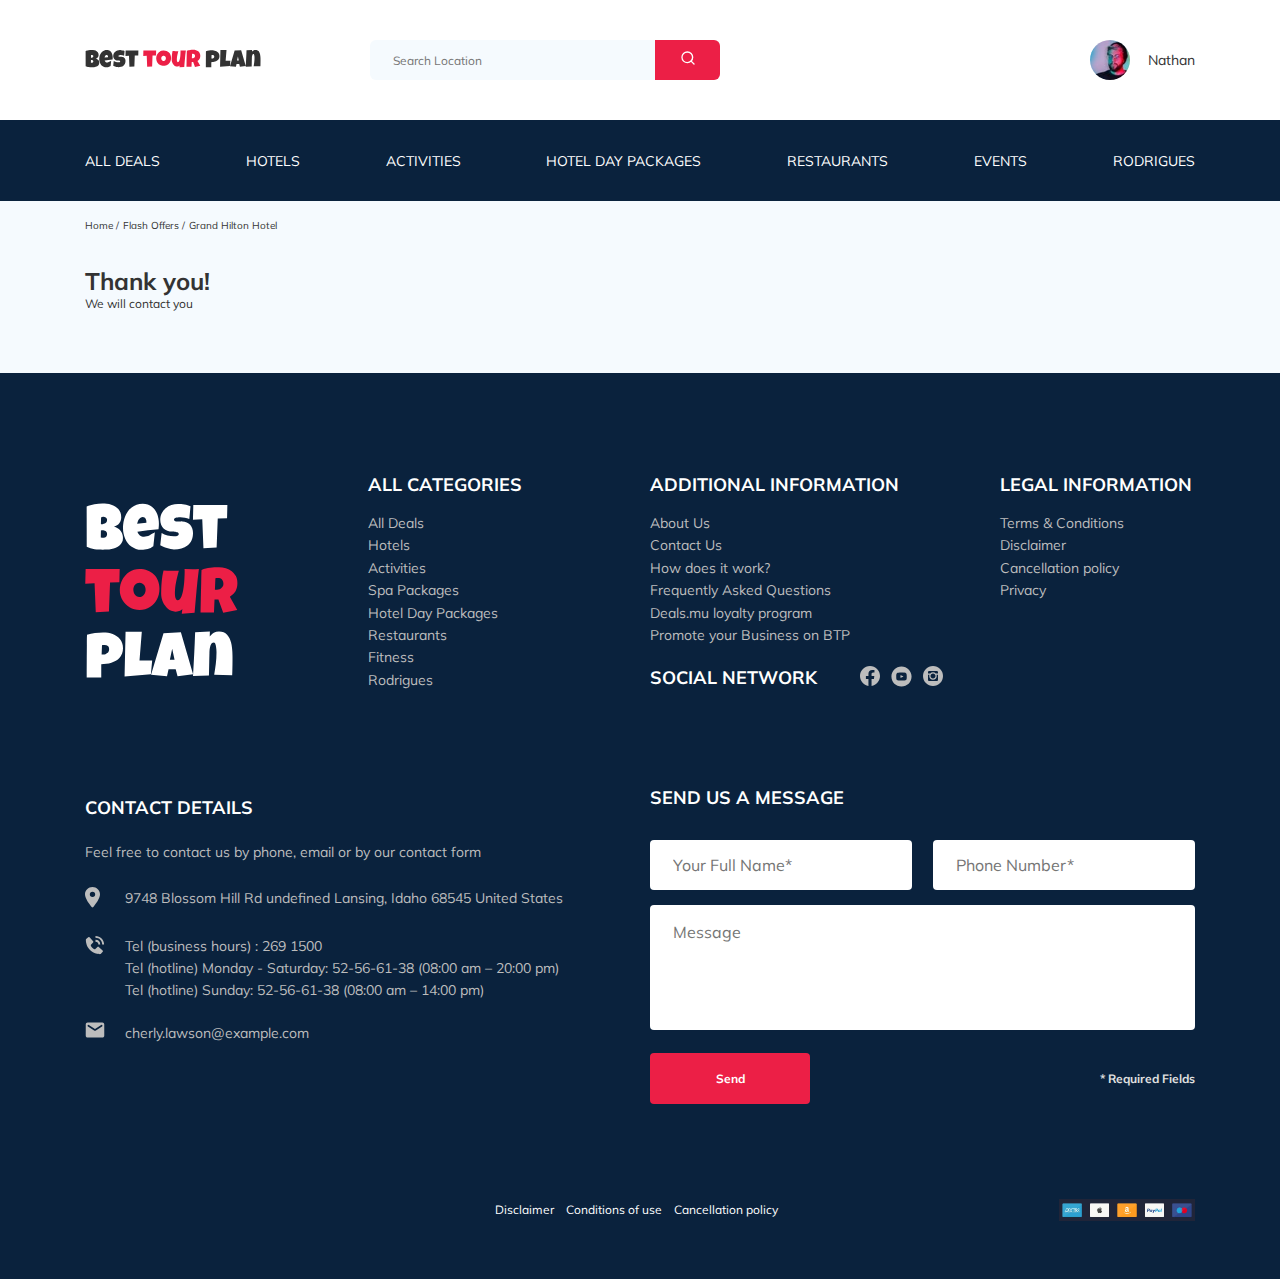
<file: thankyou.html>
<!DOCTYPE html>
<html lang="en">
  <head>
    <meta charset="UTF-8" />
    <meta name="viewport" content="width=device-width, initial-scale=1.0" />
    <meta
      name="viewport"
      content="initial-scale=1.0, user-scalable=no, maximum-scale=1"
    />
    <link
      rel="apple-touch-icon"
      sizes="57x57"
      href="img/icon/apple-icon-57x57.png"
    />
    <link
      rel="apple-touch-icon"
      sizes="60x60"
      href="img/icon/apple-icon-60x60.png"
    />
    <link
      rel="apple-touch-icon"
      sizes="72x72"
      href="img/icon/apple-icon-72x72.png"
    />
    <link
      rel="apple-touch-icon"
      sizes="76x76"
      href="img/icon/apple-icon-76x76.png"
    />
    <link
      rel="apple-touch-icon"
      sizes="114x114"
      href="img/icon/apple-icon-114x114.png"
    />
    <link
      rel="apple-touch-icon"
      sizes="120x120"
      href="img/icon/apple-icon-120x120.png"
    />
    <link
      rel="apple-touch-icon"
      sizes="144x144"
      href="img/icon/apple-icon-144x144.png"
    />
    <link
      rel="apple-touch-icon"
      sizes="152x152"
      href="img/icon/apple-icon-152x152.png"
    />
    <link
      rel="apple-touch-icon"
      sizes="180x180"
      href="img/icon/apple-icon-180x180.png"
    />
    <link
      rel="icon"
      type="image/png"
      sizes="192x192"
      href="img/icon/android-icon-192x192.png"
    />
    <link
      rel="icon"
      type="image/png"
      sizes="32x32"
      href="img/icon/favicon-32x32.png"
    />
    <link
      rel="icon"
      type="image/png"
      sizes="96x96"
      href="img/icon/favicon-96x96.png"
    />
    <link
      rel="icon"
      type="image/png"
      sizes="16x16"
      href="img/icon/favicon-16x16.png"
    />
    <link rel="manifest" href="img/icon/manifest.json" />
    <meta name="msapplication-TileColor" content="#ffffff" />
    <meta
      name="msapplication-TileImage"
      content="img/icon/ms-icon-144x144.png"
    />
    <meta name="theme-color" content="#ffffff" />
    <title>Best Tour Plane</title>
    <link
      href="https://fonts.googleapis.com/css2?family=Muli:wght@400;700&family=Nunito:wght@400;600;700;800&display=swap"
      rel="stylesheet"
    />
    <link rel="stylesheet" href="css/swiper-bundle.min.css" />
    <link rel="stylesheet" href="css/aos.css" />
    <link rel="stylesheet" href="css/style.css" />
  </head>

  <body>
    <header class="navbar navbar--mobile--fixed">
      <div class="container">
        <div class="navbar-top">
          <a href="index.html" class="logo">
            <img
              src="img/horizontal-logo.svg"
              alt="Logo: Best Tour Plan"
              class="logo__img lazy"
            />
          </a>
          <form
            action="#"
            class="search navbar__search navbar__search--mobile--hidden"
          >
            <input
              type="text"
              class="search__input"
              placeholder="Search Location"
            />
            <button class="search__button">
              <img src="img/search.svg" alt="icon: search" class="lazy" />
            </button>
          </form>

          <a href="#" class="user navbar__user navbar__user--mobile--hidden">
            <img
              src="img/user-avatar.jpg"
              alt="Avatar: Nathan"
              class="user__avatar lazy"
            />
            <span class="user__name">Nathan</span>
          </a>
          <!-- /.user -->
          <button class="menu-button navbar-top__menu-button">
            <span class="menu-button__line"></span>
            <span class="menu-button__line"></span>
            <span class="menu-button__line"></span>
          </button>
        </div>
        <!-- /.navbar-top -->
      </div>
      <!-- /.container -->
      <div class="navbar-bottom">
        <div class="container navbar-bottom__container">
          <ul class="navbar-menu">
            <li class="navbar-menu__item navbar-menu__item--mobile--visible">
              <a
                href="#"
                class="user navbar__user navbar__user--mobile--visible"
              >
                <img
                  src="img/user-avatar.jpg"
                  alt="Avatar: Nathan"
                  class="user__avatar lazy"
                />
                <span class="user__name user__name--light">Nathan</span>
              </a>
            </li>
            <li class="navbar-menu__item navbar-menu__item--mobile--visible">
              <form
                action="#"
                class="search navbar__search navbar__search--mobile--visible"
              >
                <input
                  type="text"
                  class="search__input"
                  placeholder="Search Location"
                />
                <button class="search__button">
                  <img src="img/search.svg" alt="icon: search" class="lazy" />
                </button>
              </form>
            </li>
            <li class="navbar-menu__item">
              <a href="#" class="navbar-menu__link">All Deals</a>
            </li>
            <li class="navbar-menu__item">
              <a href="#" class="navbar-menu__link">Hotels</a>
            </li>
            <li class="navbar-menu__item">
              <a href="#" class="navbar-menu__link">Activities</a>
            </li>
            <li class="navbar-menu__item">
              <a href="#" class="navbar-menu__link">Hotel Day Packages</a>
            </li>
            <li class="navbar-menu__item">
              <a href="#" class="navbar-menu__link">Restaurants</a>
            </li>
            <li class="navbar-menu__item">
              <a href="#" class="navbar-menu__link">Events</a>
            </li>
            <li class="navbar-menu__item">
              <a href="#" class="navbar-menu__link">Rodrigues</a>
            </li>
          </ul>
        </div>
        <!-- /.container -->
      </div>
      <!-- /.navbar-menu -->
    </header>
    <nav class="breadcrumb">
      <div class="container">
        <ul class="breadcrumb-list">
          <li class="breadcrumb-list__item">
            <a href="#" class="breadcrumb-list__link">Home</a>
          </li>
          <li class="breadcrumb-list__item">
            <a href="#" class="breadcrumb-list__link">Flash Offers</a>
          </li>
          <li class="breadcrumb-list__item">
            Grand Hilton Hotel
          </li>
        </ul>
      </div>
      <!-- /.contaidner -->
    </nav>
    <!-- /.breadcrumb -->
    <section class="hotel">
      <div class="container">
        <div class="hotel-info">
          <div class="hotel-info__text">
            <div class="hotel-wrapper">
              <h1 class="hotel-name hotel-info__name">Thank you!</h1>
            </div>
            <p class="hotel-description hotel-info__description">
              We will contact you
            </p>
          </div>
          <!-- /.hotel-info__text -->
        </div>
        <!-- /.hotel-info -->
      </div>
      <!-- /.container -->
    </section>
    <footer class="footer">
      <div class="container">
        <div class="footer-wrapper">
          <a href="index.html" class="logo footer__logo"
            ><img src="img/vertical-logo.svg" alt="Best Tour Plan" class="lazy"
          /></a>
          <div class="footer__list footer__categories">
            <h3 class="footer__title footer__title--mb-2">ALL CATEGORIES</h3>
            <ul class="footer__ul">
              <li class="footer__item">
                <a href="#" class="footer__link">All Deals</a>
              </li>
              <li class="footer__item">
                <a href="#" class="footer__link">Hotels</a>
              </li>
              <li class="footer__item">
                <a href="#" class="footer__link">Activities</a>
              </li>
              <li class="footer__item">
                <a href="#" class="footer__link">Spa Packages</a>
              </li>
              <li class="footer__item">
                <a href="#" class="footer__link">Hotel Day Packages</a>
              </li>
              <li class="footer__item">
                <a href="#" class="footer__link">Restaurants</a>
              </li>
              <li class="footer__item">
                <a href="#" class="footer__link">Fitness</a>
              </li>
              <li class="footer__item">
                <a href="#" class="footer__link">Rodrigues</a>
              </li>
            </ul>
          </div>
          <!-- /.footer__list -->
          <div class="footer__list footer__additional">
            <h3 class="footer__title footer__title--mb-2">
              ADDITIONAL INFORMATION
            </h3>
            <ul class="footer__ul">
              <li class="footer__item">
                <a href="#" class="footer__link">About Us</a>
              </li>
              <li class="footer__item">
                <a href="#" class="footer__link">Contact Us</a>
              </li>
              <li class="footer__item">
                <a href="#" class="footer__link">How does it work?</a>
              </li>
              <li class="footer__item">
                <a href="#" class="footer__link">Frequently Asked Questions</a>
              </li>
              <li class="footer__item">
                <a href="#" class="footer__link">Deals.mu loyalty program</a>
              </li>
              <li class="footer__item">
                <a href="#" class="footer__link">
                  Promote your Business on BTP
                </a>
              </li>
            </ul>
          </div>
          <!-- /.footer__list -->
          <div class="footer__social-network">
            <h3 class="footer__title footer__title--inline">Social Network</h3>
            <div class="footer__social-links">
              <a href="#" class="footer__link"
                ><img src="img/facebook.svg" alt="Icon: facebook" class="lazy"
              /></a>
              <a href="#" class="footer__link"
                ><img src="img/youtube.svg" alt="Icon: youtube" class="lazy"
              /></a>
              <a href="#" class="footer__link"
                ><img
                  src="img/instagram.svg"
                  alt="Icon: instagram"
                  class="lazy"
              /></a>
            </div>
            <!-- /.footer-social-links -->
          </div>
          <!-- /.footer__social-network -->
          <div class="footer__list footer__legal">
            <h3 class="footer__title">LEGAL INFORMATION</h3>
            <ul class="footer__ul">
              <li class="footer__item">
                <a href="#" class="footer__link">Terms & Conditions</a>
              </li>
              <li class="footer__item">
                <a href="#" class="footer__link">Disclaimer</a>
              </li>
              <li class="footer__item">
                <a href="#" class="footer__link">Cancellation policy</a>
              </li>
              <li class="footer__item">
                <a href="#" class="footer__link">Privacy</a>
              </li>
            </ul>
          </div>
          <!-- /.footer__list -->
          <div class="footer__contact-details">
            <h3 class="footer__title footer__title--mb-3">
              Contact Details
            </h3>
            <p class="footer__text">
              Feel free to contact us by phone, email or by our contact form
            </p>
            <ul class="footer__ul">
              <li class="footer__item footer__item--mb-2 footer__item--mt-2">
                <div class="footer__icon-wrapper">
                  <img
                    class="footer__icon lazy map-marker"
                    src="img/map-marker.svg"
                    alt="Icon: map"
                  />
                </div>
                9748 Blossom Hill Rd undefined Lansing, Idaho 68545 United
                States
              </li>
              <li class="footer__item footer__item--mb-2">
                <div class="footer__icon-wrapper">
                  <img
                    class="footer__icon lazy"
                    src="img/contact-call-phone.svg"
                    alt="Icon: phone-call"
                  />
                </div>
                <div class="footer__phone-wrap">
                  <a class="footer__link" href="tel:269 1500"
                    >Tel (business hours) : 269 1500</a
                  >
                  <br />
                  <a class="footer__link" href="tel:52-56-61-38"
                    >Tel (hotline) Monday - Saturday: 52-56-61-38 (08:00 am –
                    20:00 pm)</a
                  >
                  <br />
                  <a class="footer__link" href="tel:52-56-61-38"
                    >Tel (hotline) Sunday: 52-56-61-38 (08:00 am – 14:00 pm)</a
                  >
                </div>
              </li>
              <li class="footer__item footer__item--mb-2">
                <div class="footer__icon-wrapper">
                  <img
                    class="footer__icon lazy"
                    src="img/email.svg"
                    alt="Icon: email"
                  />
                </div>
                <a href="mailto:cherly.lawson@example.com" class="footer__link"
                  >cherly.lawson@example.com</a
                >
              </li>
            </ul>
          </div>
          <!-- /.footer__contact-details -->
          <div class="footer__contact-form">
            <h3 class="footer__title footer__title--form">Send us a message</h3>
            <form action="send.php" method="POST" class="footer__form form">
              <div class="footer__input-wrap">
                <div class="footer__input-group">
                  <input
                    type="text"
                    class="input footer__input"
                    placeholder="Your Full Name*"
                    name="name"
                    required
                    minlength="2"
                  />
                </div>
                <div class="footer__input-group">
                  <input
                    type="tel"
                    class="input footer__input phone"
                    placeholder="Phone Number*"
                    name="phone"
                    required
                    minlength="17"
                  />
                </div>
              </div>
              <textarea
                class="message footer__message"
                placeholder="Message"
                name="message"
              ></textarea>
              <button class="button footer__button" type="submit">Send</button>
              <span class="footer__info">* Required Fields</span>
            </form>
          </div>
          <!-- /.footer__contact-form -->
        </div>
        <!-- /.footer-wrapper -->
        <div class="pay">
          <div class="pay__wrapper">
            <ul class="pay__ul">
              <li class="pay__item">
                <a href="#" class="pay__link">Disclaimer</a>
              </li>
              <li class="pay__item">
                <a href="#" class="pay__link">Conditions of use</a>
              </li>
              <li class="pay__item">
                <a href="#" class="pay__link">Cancellation policy</a>
              </li>
            </ul>
            <img src="img/pay.png" alt="" class="pay__img lazy" />
          </div>
        </div>
        <!-- /.pay -->
      </div>
      <!-- /.container -->
    </footer>
    <div class="modal">
      <div class="modal__overlay"></div>
      <!-- /.modal__overlay -->
      <div class="modal__dialog">
        <a href="" class="modal__close">
          <img src="img/close.svg" alt="icon: close" class="lazy" />
        </a>
        <h3 class="modal__title modal__title--mb-3">Send us a message</h3>
        <form action="send.php" method="POST" class="modal__form form">
          <div class="modal__input-group">
            <input
              type="text"
              class="input modal__input"
              placeholder="Your Full Name*"
              name="name"
              required
              minlength="2"
            />
          </div>
          <div class="modal__input-group">
            <input
              type="tel"
              class="input modal__input phone"
              placeholder="Phone Number*"
              name="phone"
              required
              minlength="17"
            />
          </div>
          <div class="modal__input-group">
            <input
              type="email"
              class="input modal__input"
              placeholder="Your email addres*"
              name="email"
              required
            />
          </div>
          <textarea
            class="message modal__message"
            placeholder="Message"
            name="message"
          ></textarea>
          <button class="button modal__button" type="submit">Send</button>
          <span class="modal__info">* Required Fields</span>
        </form>
      </div>
      <!-- /.modal__dialog -->
    </div>
    <!-- /.modal -->
    <script
      src="https://code.jquery.com/jquery-3.5.1.min.js"
      integrity="sha256-9/aliU8dGd2tb6OSsuzixeV4y/faTqgFtohetphbbj0="
      crossorigin="anonymous"
    ></script>
    <script src="js/parallax.js"></script>
    <script src="js/swiper-bundle.min.js"></script>
    <script src="js/jquery.validate.min.js"></script>
    <script src="js/jquery.mask.min.js"></script>
    <script src="js/jquery.lazy.min.js"></script>
    <script src="js/aos.js"></script>
    <script src="js/main.js"></script>
  </body>
</html>
</file>
<file: css/style.css>
*{box-sizing:border-box}body{font-family:'Muli', sans-serif;color:#333;background-color:#F5FAFE;overflow-x:hidden}.container{max-width:1110px;margin:auto}img{max-width:100%}button{outline:none}input{outline:none}.input{background-color:#fff;border-radius:4px;border:none;padding:0 23px;height:50px;outline:none}.message{min-height:125px;background-color:#fff;border-radius:4px;padding:18px 23px;border:none;resize:none}.button{min-width:160px;min-height:50px;padding:18px;font-family:Muli;font-style:normal;font-weight:bold;font-size:12px;line-height:15px;background-color:#EC1F46;color:#fff;border:none;border-radius:4px;cursor:pointer}.invalid{color:#EC1F46;border-bottom:1px solid #EC1F46}.display-inline{display:inline}.map{position:relative;width:100%;height:213px;top:-50%}a:hover{color:#EC1F46}button:hover{box-shadow:0px 0px 17px 1px #ec1f46}label.invalid{font-size:14px}html{line-height:1.15;-webkit-text-size-adjust:100%}body{margin:0}main{display:block}h1{font-size:2em;margin:0.67em 0}hr{box-sizing:content-box;height:0;overflow:visible}pre{font-family:monospace, monospace;font-size:1em}a{background-color:transparent}abbr[title]{border-bottom:none;text-decoration:underline;text-decoration:underline dotted}b,strong{font-weight:bolder}code,kbd,samp{font-family:monospace, monospace;font-size:1em}small{font-size:80%}sub,sup{font-size:75%;line-height:0;position:relative;vertical-align:baseline}sub{bottom:-0.25em}sup{top:-0.5em}img{border-style:none}button,input,optgroup,select,textarea{font-family:inherit;font-size:100%;line-height:1.15;margin:0}button,input{overflow:visible}button,select{text-transform:none}button,[type="button"],[type="reset"],[type="submit"]{-webkit-appearance:button}button::-moz-focus-inner,[type="button"]::-moz-focus-inner,[type="reset"]::-moz-focus-inner,[type="submit"]::-moz-focus-inner{border-style:none;padding:0}button:-moz-focusring,[type="button"]:-moz-focusring,[type="reset"]:-moz-focusring,[type="submit"]:-moz-focusring{outline:1px dotted ButtonText}fieldset{padding:0.35em 0.75em 0.625em}legend{box-sizing:border-box;color:inherit;display:table;max-width:100%;padding:0;white-space:normal}progress{vertical-align:baseline}textarea{overflow:auto}[type="checkbox"],[type="radio"]{box-sizing:border-box;padding:0}[type="number"]::-webkit-inner-spin-button,[type="number"]::-webkit-outer-spin-button{height:auto}[type="search"]{-webkit-appearance:textfield;outline-offset:-2px}[type="search"]::-webkit-search-decoration{-webkit-appearance:none}::-webkit-file-upload-button{-webkit-appearance:button;font:inherit}details{display:block}summary{display:list-item}template{display:none}[hidden]{display:none}.navbar{background-color:#ffffff}.navbar-top{display:flex;align-items:center;justify-content:space-between;padding-top:40px;padding-bottom:40px}.navbar-top__menu-button{display:none}.navbar__search{margin-right:auto;margin-left:108px}.navbar-bottom{background-color:#0A223D;color:#fff}.navbar-menu{list-style:none;margin:0;padding:31px 0;display:flex;align-items:center;justify-content:space-between}.navbar-menu__link{color:#fff;text-decoration:none;text-transform:uppercase;font-size:14px;line-height:18px}.navbar-menu__item--mobile--visible{display:none}.logo{width:177px}.search{display:flex;position:relative;height:40px;border-radius:6px}.search__input{width:350px;height:100%;padding-left:23px;padding-right:75px;background:#F5FAFE;border:none;font-size:12px;line-height:15px;color:#333;border-radius:6px}.search__button{position:absolute;right:0;top:0;width:65px;height:100%;border:none;background-color:#EC1F46;cursor:pointer;border-radius:0px 6px 6px 0px}.user{display:flex;align-items:center;text-decoration:none}.user__avatar{width:40px;height:40px;border-radius:50%;object-fit:cover}.user__name{margin-left:18px;font-size:14px;line-height:18px;color:#333}.breadcrumb-list{list-style:none;align-items:center;padding:18px 0;margin:0;display:flex}.breadcrumb-list__item{font-size:10px;line-height:13px}.breadcrumb-list__item:not(:last-child)::after{content:'/';margin-right:4px}.breadcrumb-list__link{text-decoration:none;color:inherit}.hotel{padding-top:12px;padding-bottom:42px}.hotel-info{display:flex;align-items:center;justify-content:space-between;padding-bottom:20px}.hotel-info__offer{margin-left:14px;margin-top:4px}.hotel-info__name{margin-top:4px;margin-bottom:0}.hotel-name{font-size:24px;line-height:30px}.hotel-wrapper{display:flex;flex-wrap:wrap;align-items:center}.hotel-description{font-size:12px;line-height:15px;margin:0}.hotel-grid{display:flex;justify-content:space-between}.hotel-wrap{display:flex;flex-direction:column;justify-content:space-between}.hotel-slider{width:728px;height:450px}.hotel-slider__item{width:100%;height:100%;position:relative;border-radius:8px;overflow:hidden}.hotel-slider__item::after{content:'';position:absolute;width:100%;height:100%;top:0;bottom:0;right:0;left:0;background:linear-gradient(180deg, rgba(0,122,223,0.48) 0%, rgba(255,255,255,0.128) 100%);z-index:10}.hotel-slider__button{position:absolute;transform:translateY(-50%);top:50%;z-index:999;width:30px;height:30px;border:none;cursor:pointer;background-repeat:no-repeat;background-position:center;background-size:10px;background-color:transparent;border-radius:50%}.hotel-slider__button--next{right:18px;background-image:url(../img/arrow-next.svg)}.hotel-slider__button--prev{left:18px;background-image:url(../img/arrow-prev.svg)}.stars{flex-basis:100%}.offer{font-size:10px;line-height:13px;padding:4px 9px;background-color:#EC1F46;border-radius:3px;color:#fff}.rating{max-width:65px;min-height:45px;text-align:center;color:#fff;background-color:#EC1F46;border-radius:4px}.rating__text{font-size:8px;line-height:10px}.rating__counter{font-size:14px;line-height:18px}.rating__counter--small{position:relative;top:1px;left:-3px;font-size:10px;line-height:13px}.booking{background-color:#0A223D;color:#fff;border-radius:8px;width:350px;min-height:210px;max-height:210px;padding:29px 29px 26px 26px}.booking__info{display:flex;align-items:center;justify-content:space-between;margin-bottom:9px}.booking__price{display:flex;flex-direction:column}.booking__start{font-family:Nunito;font-size:10px;line-height:14px}.booking__pricetag{font-family:Nunito;font-style:normal;font-weight:800;font-size:24px;line-height:30px}.booking__pre-room{font-family:Nunito;font-style:normal;font-weight:normal;font-size:12px;line-height:16px}.booking__room{margin-top:4px}.booking__text{display:flex;align-items:center;justify-content:space-between;margin-bottom:8px;font-family:Nunito;font-style:normal;font-weight:normal;font-size:12px;line-height:16px}.booking__description{margin-left:9px}.booking__call-center{display:flex;justify-content:space-between;align-items:center;margin-bottom:11px}.booking__heading{font-family:Nunito;font-style:normal;font-weight:600;font-size:18px;line-height:25px}.booking__number{display:flex;align-items:center;justify-content:space-between;color:inherit;text-decoration:none;font-family:Nunito;font-style:normal;font-weight:600;font-size:18px;line-height:25px}.booking__num{margin-left:8px}.booking__button{width:100%;min-height:45px;font-family:Nunito;font-style:normal;font-weight:600;font-size:14px;line-height:19px;border-radius:4px;background-color:#EC1F46;border:none;color:#fff;cursor:pointer}.map-hover{position:relative;cursor:pointer;background:url("../img/map.jpg") #fff no-repeat;background-position:center center;background-size:cover;box-shadow:0 0 2em 0 rgba(0,0,0,0.2);width:100%;height:213px;border-radius:10px;overflow:hidden}.google-map{width:100%;height:213px;border-radius:10px;overflow:hidden}.newsletter{position:relative;padding:77px 0 87px 0;background:transparent;height:260px;overflow:hidden}.newsletter::before{content:'';position:absolute;top:0;left:0;right:0;bottom:0;width:100%;height:100%;background-color:rgba(10,34,61,0.8)}.newsletter-wrapper{position:relative;display:flex;align-items:center;justify-content:space-between;max-width:731px;margin:auto}.newsletter-title{color:#fff;font-family:Muli;font-style:normal;font-weight:300;font-size:24px;line-height:30px}.newsletter-title__strong{display:block;font-family:Muli;font-style:normal;font-weight:600;font-size:36px;line-height:45px;text-transform:uppercase}.subscribe{position:relative;width:350px;height:55px;border-radius:4px}.subscribe__input{position:absolute;width:99%;height:100%;border:none;padding-left:33px;padding-right:75px;font-family:Muli;font-style:normal;font-weight:300;font-size:14px;line-height:18px;border-radius:4px 0px 0px 4px}.subscribe__button{position:absolute;min-width:65px;right:0;top:0;height:100%;border:none;background-color:#EC1F46;color:#fff;cursor:pointer;border-radius:0px 4px 4px 0px;overflow:hidden}.newsletter__form-wrapper label.invalid{position:relative;top:55px}.reviews{padding:8px 0 70px 0}.reviews__title{font-family:Muli;font-style:normal;font-weight:bold;font-size:36px;line-height:45px;text-align:center;text-transform:uppercase;margin-bottom:70px}.reviews-slider__item{position:relative;display:flex;flex-direction:column;align-items:center;max-width:730px;margin:45px auto 0;background-color:#fff;border-radius:8px;padding:0 62px 30px}.reviews-slider__item::before{content:'';position:absolute;left:62px;top:13px;width:70px;height:47px;background-image:url(../img/quote-left.svg);background-repeat:no-repeat}.reviews-slider__item::after{content:'';position:absolute;right:62px;top:118px;width:70px;height:47px;background-image:url(../img/quote-rigth.svg);background-repeat:no-repeat}.reviews-slider__button{position:absolute;top:50%;transform:translateY(-50%);width:30px;height:30px;background-repeat:no-repeat;background-size:10px;background-position:center;border:none;background-color:transparent;cursor:pointer;z-index:999;box-shadow:none !important}.reviews-slider__button--prev{background-image:url(../img/arrow-prev-secondary.svg);left:0}.reviews-slider__button--next{right:0;background-image:url(../img/arrow-next-secondary.svg)}.reviews-slider__profile{display:flex;flex-direction:column;align-items:center;margin-top:-45px;margin-bottom:38px}.reviews-slider__avatar{width:90px;height:90px;border-radius:50%;object-fit:cover;margin-bottom:9px}.reviews-slider__username{font-family:Muli;font-style:normal;font-weight:bold;font-size:12px;line-height:15px;color:#EC1F46;margin-bottom:10px}.reviews-slider__date{font-family:Muli;font-style:normal;font-weight:bold;font-size:10px;line-height:13px;margin-bottom:4px}.reviews-slider__rating{display:flex;align-items:center}.reviews-slider__text{max-width:537px;font-family:Muli;font-style:normal;font-weight:normal;font-size:12px;line-height:160%;text-align:justify;margin:auto}.packages{overflow:hidden;padding:40px 0 70px 0}.packages-wrapper{display:grid;grid-template-columns:350px 350px 350px;grid-template-rows:500px 500px;grid-gap:30px}.packages__title{font-family:Muli;font-style:normal;font-weight:bold;font-size:36px;line-height:45px;text-align:center;text-transform:uppercase;margin-bottom:65px}.packages__item{display:flex;flex-direction:column}.packages__item:nth-child(1){grid-column-start:1;grid-column-end:3;flex-direction:row}.packages__images{width:350px;height:250px}.packages-images{position:relative}.packages-images__img{border-radius:8px 8px 0 0}.packages-images__img-main{width:366px;height:500px;object-fit:cover;border-radius:0px 4px 4px 0px}.packages-images__offer{position:absolute;padding:4px 9px;left:0;top:26px;z-index:10;background-color:#EC1F46;border-radius:0px 8px 8px 0px;color:#fff;font-family:Muli;font-style:normal;font-weight:600;font-size:8px;line-height:10px}.packages-images__offer-main{position:absolute;padding:8px 12px 7px 11px;left:0;top:26px;z-index:10;background-color:#EC1F46;border-radius:0px 8px 8px 0px;color:#fff;font-family:Muli;font-style:normal;font-weight:600;font-size:12px;line-height:15px}.packages-text{max-width:350px;min-height:250px;padding:30px 21px 25px 32px;color:#fff;background-color:#0A223D;border-radius:0px 0px 8px 8px}.packages-text__title{margin-top:0;margin-bottom:22px;font-family:Muli;font-style:normal;font-weight:bold;font-size:18px;line-height:23px}.packages-text__title-main{margin-top:0;margin-bottom:27px;font-family:Muli;font-style:normal;font-weight:bold;font-size:18px;line-height:23px}.packages-text__info{font-family:Muli;font-style:normal;font-weight:normal;font-size:14px;line-height:160.6%;margin-bottom:39px}.packages-text__booking{display:flex;align-items:flex-end;justify-content:space-between;margin-top:24px;width:100%}.packages-text__booking-main{margin-top:37px}.packages-text__price-high{text-decoration:line-through;font-family:Muli;font-style:normal;font-weight:normal;font-size:14px;line-height:18px}.packages-text__price-low{font-family:Muli;font-style:normal;font-weight:bold;font-size:24px;line-height:30px}.packages-text__button{padding:11px 27px 10px 26px;background-color:#EC1F46;color:#fff;font-family:Nunito;font-style:normal;font-weight:600;font-size:14px;line-height:19px;border-radius:4px;border:none;cursor:pointer}.packages__text-main{max-width:364px;padding:40px 21px 30px 43px;color:#fff;background-color:#0A223D;border-radius:0px 8px 8px 0px}.packages-list{padding:0;margin:0;list-style:none}.packages-list__item{margin-bottom:11px;font-family:Muli;font-style:normal;font-weight:normal;font-size:12px;line-height:15px}.packages-list__img{margin-right:14px}.packages-booking__price{display:flex;flex-direction:column;align-items:flex-start;padding-bottom:10px}.activities{overflow:hidden;padding:30px 0 98px 0}.activities__title{font-family:Muli;font-style:normal;font-weight:bold;font-size:24px;line-height:30px;text-transform:uppercase;margin-bottom:57px}.activities-wrapper{display:flex;justify-content:space-between}.card{position:relative;display:flex;flex-direction:column;align-items:flex-start;padding:24px 26px;width:255px;height:255px;border-radius:6px;overflow:hidden}.card::before{content:'';position:absolute;left:0;right:0;top:0;bottom:0;background:linear-gradient(179.83deg, rgba(196,196,196,0) 35.34%, #0A223D 99.85%);z-index:-1}.card__image{position:absolute;left:0;right:0;top:0;bottom:0;object-fit:cover;z-index:-2;width:100%;height:100%}.card__title{margin-top:auto;margin-bottom:18px;color:#fff;font-family:Muli;font-style:normal;font-weight:bold;font-size:16px;line-height:20px}.card__button{font-family:Nunito;font-style:normal;font-weight:600;font-size:12px;line-height:16px;color:#fff;padding:7px 22px;border:none;background-color:#EC1F46;border-radius:4px;cursor:pointer}.footer{background-color:#0A223D;color:#fff;padding-top:100px;padding-bottom:46px}.footer-wrapper{display:grid;grid-template-columns:repeat(4, minmax(min-content, 1fr));grid-gap:20px;grid-auto-rows:minmax(40px, min-content);align-items:start}.footer__logo{width:166px;grid-row:1 / 3;align-self:stretch;margin-top:30px}.footer__categories{grid-row:1 / 4}.footer__social-links{display:flex;min-width:83px;justify-content:space-between}.footer__social-network{display:flex;align-content:start;grid-row:2 / 4;grid-column:span 2}.footer__contact-details{grid-column:span 2}.footer__contact-form{grid-column:span 2}.footer__form{display:flex;align-items:center;justify-content:space-between;flex-wrap:wrap}.footer__ul{padding:0;margin:0;list-style:none}.footer__title{font-family:Muli;font-style:normal;font-weight:bold;font-size:18px;line-height:23px;margin:0 0 16px 0;text-transform:uppercase}.footer__title--inline{margin:0 43px 0 0}.footer__title--mb-3{margin-bottom:22px;margin-top:10px}.footer__item{display:flex;align-items:flex-start;font-family:Muli;font-style:normal;font-weight:normal;font-size:14px;line-height:160%;color:#BDBDBD}.footer__item--mb-2{margin-bottom:20px}.footer__icon{width:20px;margin-right:20px}.footer__icon-wrapper{min-width:40px}.footer__text{font-family:Muli;font-style:normal;font-weight:normal;font-size:14px;line-height:160%;color:#BDBDBD;margin-bottom:23px}.footer__link{text-decoration:none;color:inherit}.footer__input{width:100%}.footer__input-wrap{display:flex;justify-content:space-between;align-items:flex-start;width:100%}.footer__input-group{margin-top:15px;flex-basis:48%}.footer__message{margin-top:15px;flex-basis:100%;margin-bottom:23px}.footer__info{font-family:Muli;font-style:normal;font-weight:bold;font-size:12px;line-height:15px;color:#E0E0E0}.footer__legal{margin-left:67px}.pay{padding-top:82px;display:flex;flex-direction:row;align-items:center;justify-content:flex-end}.pay__wrapper{min-width:700px;display:flex;justify-content:space-between;align-items:center;flex-wrap:wrap}.pay__ul{display:flex;list-style:none;padding:0}.pay__item{margin-right:12px;font-family:Muli;font-style:normal;font-weight:normal;font-size:12px;line-height:15px}.pay__link{text-decoration:none;color:#fff}.pay__img{width:136px;height:22px}.map-marker{width:15px}.modal__overlay{position:fixed;left:0;top:0;bottom:0;right:0;background-color:rgba(0,143,223,0.39);z-index:100;visibility:hidden;opacity:0;transition:opacity 0.2s}.modal__overlay--visible{visibility:visible;opacity:1}.modal__dialog{position:fixed;top:50%;left:50%;height:100%;max-height:545px;max-width:478px;padding:33px 88px;background-color:#0A223D;transform:translate(-50%, -50%);color:#fff;border-radius:8px;z-index:101;visibility:hidden;opacity:0;transition:opacity 0.2s;overflow:auto}.modal__dialog--visible{visibility:visible;opacity:1}.modal__form{display:flex;align-items:center;justify-content:space-between;flex-wrap:wrap}.modal__close{position:absolute;top:17px;right:18px;text-decoration:none;cursor:pointer}.modal__title{font-family:Muli;font-style:normal;font-weight:bold;font-size:18px;line-height:23px;text-transform:uppercase;text-align:center}.modal__input{width:100%}.modal__input-group{margin-top:15px;width:100%}.modal__message{width:100%;margin-top:15px}.modal__button{margin-top:15px}.modal__info{font-family:Muli;font-style:normal;font-weight:bold;font-size:12px;line-height:15px;color:#E0E0E0}@media (max-width: 1200px){.container{max-width:960px}.hotel-slider{width:590px}.hotel-slider__image{width:100%;height:100%;object-fit:cover}.card{width:230px;height:230px}.packages-wrapper{width:715px;margin:auto;grid-template-columns:350px 350px;grid-template-rows:500px 500px 500px;grid-gap:15px}.packages__item:nth-child(1){grid-column-start:1;grid-column-end:3}.footer__title--mb-2{max-width:150px}.footer__input-wrap{width:100%;flex-direction:column}.footer__input-group{flex-basis:100%;width:100%}}@media (max-width: 992px){.container,.newsletter-wrapper{max-width:700px}.logo{width:132px}.navbar-bottom__container{max-width:672px}.navbar-top{padding-top:28px;padding-bottom:28px}.navbar__search{margin-left:auto}.navbar-menu{padding-top:22px;padding-bottom:22px}.navbar-menu__link{font-size:12px;line-height:15px}.search__input{width:340px}.hotel-grid{flex-direction:column}.hotel__slider{margin-bottom:30px}.hotel-wrap{flex-direction:row}.hotel-slider{width:100%}.booking{width:340px}.map{width:340px}.reviews-slider__item{max-width:580px}.activities-wrapper{flex-wrap:wrap}.activities__card{margin-bottom:20px}.card{width:340px;height:255px}.footer{padding-top:51px}.footer__ul{margin-top:20px}.footer__text{margin-bottom:14px}.footer__item--mt-2{margin-bottom:16px}.footer__title{font-size:18px}.footer__title--mb-2{max-width:100%}.footer__title--mb-3{margin-top:0}.footer-wrapper{grid-template-columns:158px repeat(5, 1fr);grid-row-gap:46px}.footer__input-wrap{flex-direction:row}.footer__input-group{flex-basis:48%}.footer__logo{margin-top:15px;grid-row:1 / 2;grid-column:1;width:95px}.footer__social-network{grid-row:1 / 2;grid-column:2 / span 4;align-self:center;margin-left:10px;margin-top:21px}.footer__categories{grid-row:2 / 3}.footer__legal{grid-column:span 2;margin:0}.footer__additional{grid-column:span 3;margin-left:23px}.footer__contact-details{margin-top:13px;grid-column:span 5;grid-row:3}.footer__contact-form{grid-column:span 5;grid-row:4;padding-right:53px}.modal__dialog{padding:45px 50px}.modal__message{min-height:50px}.modal__info{order:3;margin-top:15px;flex-basis:100%}.modal__button{order:4}.reviews{padding-bottom:32px}.reviews__title{margin-top:32px;font-size:30px;line-height:38px}.reviews-slider__username{margin-top:0}.reviews__title{margin-bottom:46px}.activities{padding-bottom:52px;padding-top:70px}.pay{padding-top:38px}.map-block{width:340px}a:hover{color:inherit}a.navbar-menu_link:hover{color:#fff}button:hover{box-shadow:none}}@media (max-width: 765px){.container{max-width:576px;width:94%}body{padding-top:78px}.navbar--mobile--fixed{position:fixed;left:0;top:0;right:0;z-index:50}.navbar__user--mobile--hidden,.navbar__search--mobile--hidden{display:none}.navbar__user--mobile--visible,.navbar__search--mobile--visible{display:flex}.navbar__user{flex-direction:column;justify-content:center}.navbar-bottom{display:none;position:fixed;top:72px;left:0;right:0;bottom:0;padding-top:30px;overflow:scroll}.navbar-bottom--visible{display:block}.navbar-menu{flex-direction:column}.navbar-menu__item{margin-bottom:20px}.navbar-menu__item--mobile--visible{display:block}.search__input{width:100%}.menu-button{display:flex;width:16px;height:11px;padding:0;align-items:center;justify-content:space-between;flex-direction:column;border:none;background-color:#fff;cursor:pointer}.menu-button__line{width:16px;height:1px;background-color:#333}.user__name--light{color:#fff;margin-left:0;margin-top:10px}.stars{flex-basis:auto}.hotel-name{flex-basis:100%}.hotel-wrapper{justify-content:space-between}.hotel-info__text{width:100%}.hotel-info__name{margin-top:10px}.hotel-info__rating{display:none}.hotel-info__offer{order:-1;margin-left:0}.hotel-info__stars{margin-right:25px}.hotel-wrap{flex-direction:column;min-height:450px}.hotel-slider{height:350px}.booking{width:100%}.map{width:100%}.newsletter-wrapper{max-width:576px;width:92%;flex-direction:column;align-items:flex-start}.reviews-slider__item{padding:0 30px 30px}.reviews-slider__item::after,.reviews-slider__item::before{display:none}.reviews-slider__button{top:32px}.reviews-slider__button--prev{left:50%;margin-left:-65px;transform:translate(-50%, 0)}.reviews-slider__button--next{right:50%;margin-right:-65px;transform:translate(50%, 0)}.reviews__title{font-size:30px;line-height:38px}.activities{padding-bottom:60px}.activities__title{font-size:18px;line-height:23px}.card{width:49%;height:255px}.packages-stars{display:none}.packages__title{font-size:18px;line-height:23px}.packages-wrapper{width:350px;grid-template-columns:350px;grid-template-rows:500px 500px 500px 500px 500px}.packages-wrapper-images{position:relative}.packages__item:nth-child(1){flex-direction:column;grid-column-end:2}.packages-images{width:350px;height:214px}.packages-images__img{width:350px;height:214px}.packages-images__img-main{width:350px;height:214px;border-radius:8px 8px 0 0}.packages__img-main{width:350px;height:250px;object-fit:cover;border-radius:8px 8px 0 0}.packages__offer-main{position:absolute;padding:4px 9px;left:0;top:26px;z-index:10;background-color:#EC1F46;border-radius:0px 8px 8px 0px;color:#fff;font-family:Muli;font-style:normal;font-weight:600;font-size:8px;line-height:10px}.packages-text{max-width:350px;min-height:250px;padding:30px 21px 25px 32px;color:#fff;background-color:#0A223D;border-radius:0px 0px 8px 8px}.packages-text__info{display:none}.packages-text__title-main{margin-bottom:23px}.packages__booking-main{margin-top:24px}.packages__text-info{display:none}.footer__input-wrap{flex-direction:column}.footer__input-group{width:100%;flex-basis:100%}.footer__title{max-width:150px}.footer__title--inline{max-width:100%}.footer__title--mb-3{max-width:100%}.footer__title--form{max-width:100%}.pay{padding-top:63px;justify-content:space-between}.pay__wrapper{min-width:92%}.modal__dialog{padding:36px 25px;min-width:290px}.map-block{width:100%}}@media (max-width: 576px){.logo{width:99px}.hotel-info{padding-bottom:8px}.hotel-info__stars{display:flex;width:48px;justify-content:space-between}.hotel-description{max-width:273px}.hotel__slider{height:180px;margin-top:20px}.hotel-slider{height:190px;margin-bottom:18px}.hotel-wrap{min-height:400px}.newsletter{padding:76px 0 83px 0;height:320px}.newsletter-title{margin-bottom:37px;margin-top:0;font-size:20px;line-height:25px}.newsletter-title__strong{font-size:30px;line-height:38px}.subscribe{width:100%}.reviews{padding-bottom:31px}.reviews__title{margin-left:auto;margin-right:auto;font-size:18px;line-height:23px;margin-bottom:43px;margin-top:28px;max-width:245px}.reviews-slider__button--next{margin-right:-88px}.reviews-slider__button--prev{margin-left:-88px}.reviews-slider__username{margin-top:0}.activities__title{margin-top:47px}.card{width:100%}.packages-wrapper{width:300px;grid-template-rows:465px 465px 465px 465px 465px}.packages__item{width:100%}.packages-text{width:300px;height:214px}.packages-text__booking-main{margin-top:24px}.packages-images{width:300px}.packages-text{padding:30px 15px 25px 15px}.footer{padding-top:48px}.footer__ul{margin-left:0px;margin-top:17px}.footer-wrapper{grid-template-columns:100%;grid-row-gap:26px;padding-left:8px}.footer__title{font-size:18px;max-width:100%}.footer__title--mb-2{margin-bottom:19px}.footer__title--inline{margin-bottom:22px;font-size:18px;line-height:23px}.footer__title--mb-3{margin-bottom:6px;margin-top:10px}.footer__title--form{margin-bottom:14px}.footer__logo{grid-row:1;grid-column:1;margin-left:0px;margin-top:21px}.footer__social-links{max-width:92px}.footer__social-network{grid-row:2;grid-column:1;margin:0}.footer__additional{grid-row:4;grid-column:1;margin-left:0px}.footer__categories{grid-row:5;grid-column:1}.footer__legal{grid-row:3;grid-column:1;margin:0;margin-top:5px}.footer__contact-details{grid-row:6;grid-column:1;margin-top:0}.footer__contact-form{grid-row:7;grid-column:1;margin-top:12px;padding-right:0;max-width:280px}.footer__info{order:3;margin-bottom:15px;flex-basis:100%}.footer__button{order:4}.footer__social-network{margin-top:5px;flex-direction:column}.footer__text{margin-top:25px;margin-bottom:22px}.footer__message{margin-bottom:13px}.footer__input-group{min-height:68px;margin-top:0px}.footer__message{margin-top:0px;margin-bottom:10px}.footer__icon{margin-right:10px}.footer__icon-wrapper{min-width:28px}.footer__item--mt-2{margin-bottom:21px}.pay{padding-top:0;margin-top:0}.pay__ul{margin-top:28px;margin-bottom:10px}.breadcrumb-list{padding-bottom:8px}.activities{padding-top:30px;padding-bottom:45px}.activities__title{margin-bottom:38px}.breadcrumb-list{padding-top:10px}.google-map,.map-hover{height:172px}}@media (max-height: 500px){.modal__title{margin-bottom:0px;margin-top:0px}.modal__dialog{padding:15px 25px;max-height:450px}}@media (max-height: 420px){.modal__button{margin-top:7px}.modal__info{margin-top:6px}.modal__dialog{max-height:365px}.modal__message{font-size:12px;height:50px;min-height:40px}.modal__input{height:40px}.modal__input-group:first-child{margin-top:5px}}
/*# sourceMappingURL=style.css.map */
</file>
